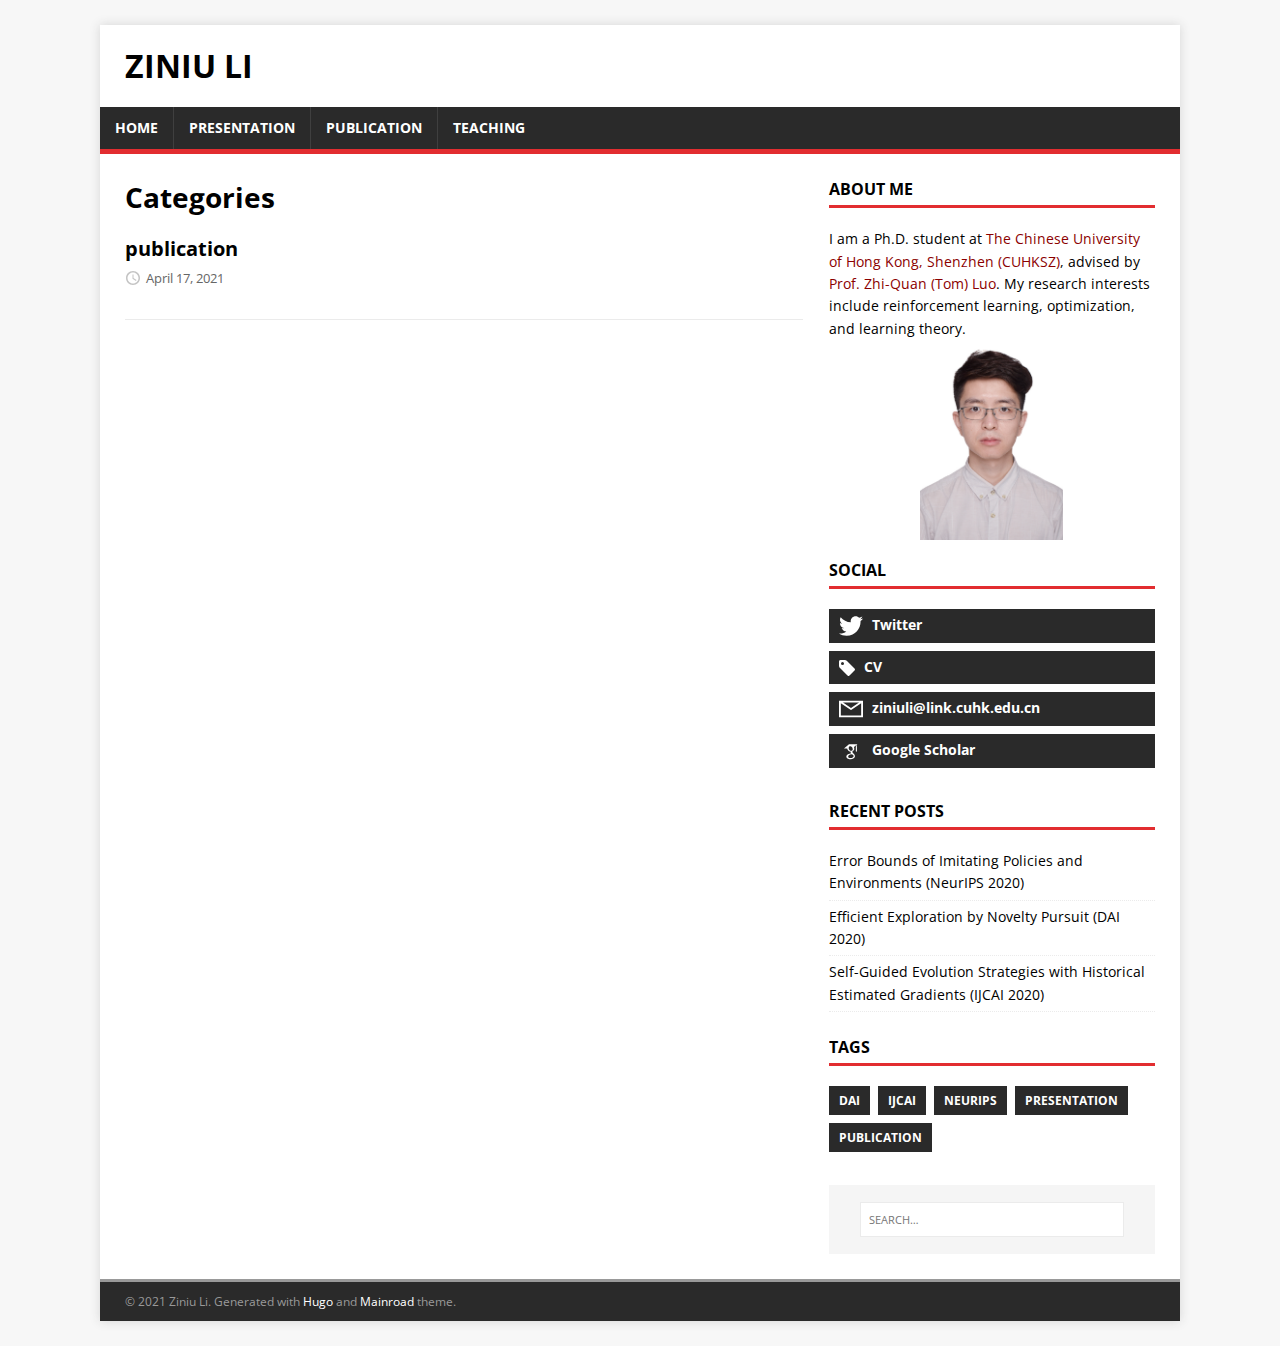
<file: categories/index.html>
<!DOCTYPE html>
<html class="no-js" lang="en">
<head>
	<meta charset="UTF-8">
	<meta name="viewport" content="width=device-width, initial-scale=1">
	<meta http-equiv="X-UA-Compatible" content="IE=edge">
	<title>Categories - Ziniu Li</title>
	<script>(function(d,e){d[e]=d[e].replace("no-js","js");})(document.documentElement,"className");</script>
	<meta name="description" content="">
		<meta property="og:title" content="Categories" />
<meta property="og:description" content="Ziniu Li&#39;s Homepage" />
<meta property="og:type" content="website" />
<meta property="og:url" content="/categories/" />
<meta property="og:updated_time" content="2021-04-17T00:00:00+00:00" />

		<meta name="twitter:card" content="summary"/>
<meta name="twitter:title" content="Categories"/>
<meta name="twitter:description" content="Ziniu Li&#39;s Homepage"/>

	<link rel="preconnect" href="https://fonts.gstatic.com" crossorigin>
	<link rel="dns-prefetch" href="//fonts.googleapis.com">
	<link rel="dns-prefetch" href="//fonts.gstatic.com">
	<link rel="stylesheet" href="https://fonts.googleapis.com/css?family=Open+Sans:400,400i,700">

	<link rel="stylesheet" href="/css/style.css">
	
	<link rel="alternate" type="application/rss+xml" href="/categories/index.xml" title="Ziniu Li">

	<link rel="shortcut icon" href="/favicon.ico">
		
</head>
<body class="body">
	<div class="container container--outer">
		<header class="header">
	<div class="container header__container">
		
	<div class="logo">
		<a class="logo__link" href="/" title="Ziniu Li" rel="home">
			<div class="logo__item logo__text">
					<div class="logo__title">Ziniu Li</div>
					
				</div>
		</a>
	</div>
		
<nav class="menu">
	<button class="menu__btn" aria-haspopup="true" aria-expanded="false" tabindex="0">
		<span class="menu__btn-title" tabindex="-1">Menu</span>
	</button>
	<ul class="menu__list">
		<li class="menu__item">
			<a class="menu__link" href="/">
				
				<span class="menu__text">Home</span>
				
			</a>
		</li>
		<li class="menu__item">
			<a class="menu__link" href="/presentation/">
				
				<span class="menu__text">Presentation</span>
				
			</a>
		</li>
		<li class="menu__item">
			<a class="menu__link" href="/publication/">
				
				<span class="menu__text">Publication</span>
				
			</a>
		</li>
		<li class="menu__item">
			<a class="menu__link" href="/teaching/">
				
				<span class="menu__text">Teaching</span>
				
			</a>
		</li>
	</ul>
</nav>

	</div>
</header>
		<div class="wrapper flex">
			<div class="primary">
			
<main class="main list" role="main">
	<header class="main__header">
		<h1 class="main__title">Categories</h1>
	</header><article class="list__item post">
	<header class="list__header">
		<h2 class="list__title post__title">
			<a href="/categories/publication/" rel="bookmark">
			publication
			</a>
		</h2>
		<div class="list__meta meta">
<div class="meta__item-datetime meta__item">
	<svg class="meta__icon icon icon-time" width="16" height="14" viewBox="0 0 30 28"><path d="M15 0C7 0 1 6 1 14s6 14 14 14 14-6 14-14S23 0 15 0zm0 25C9 25 4 20 4 14S9 3 15 3s11 5 11 11-5 11-11 11zm1-18h-2v8.4l6.8 4.4L22 18l-6-3.8V7z"/></svg><time class="meta__text" datetime="2021-04-17T00:00:00Z">April 17, 2021</time></div></div>
	</header>
	<div class="content list__excerpt post__content clearfix">
		
	</div>
</article>
</main>


			</div>
			
<aside class="sidebar"><div class="about">
	<h4 class="widget__title">About Me</h4>
	I am a Ph.D. student at <a href="https://www.cuhk.edu.cn/en" target="_blank">
	<font color="#8b0000">The Chinese University of Hong Kong, Shenzhen (CUHKSZ)</font></a>, advised by
	<a href="https://scholar.google.com/citations?user=dW3gcXoAAAAJ&hl=zh-CN" target="_blank">
		<font color="#8b0000">Prof. Zhi-Quan (Tom) Luo</font></a>.
	My research interests include reinforcement learning, optimization, and learning theory.

	<p style="text-align:center;">
	<img src="/images/lizn.jpg" style="height:200px;">
	</p>
	<div class="widget__content">
	</div>
</div>
<div class="widget-social widget">
	<h4 class="widget-social__title widget__title">Social</h4>
	<div class="widget-social__content widget__content">
		<div class="widget-social__item widget__item">
			<a class="widget-social__link widget__link btn" title="Twitter" rel="noopener noreferrer" href="https://twitter.com/ZiniuLi" target="_blank">
				<svg class="widget-social__link-icon icon icon-twitter" width="24" height="24" viewBox="0 0 384 312"><path d="m384 36.9c-14.1 6.3-29.3 10.5-45.2 12.4 16.3-9.7 28.8-25.2 34.6-43.6-15.2 9-32.1 15.6-50 19.1-14.4-15.2-34.9-24.8-57.5-24.8-43.5 0-78.8 35.3-78.8 78.8 0 6.2.7 12.2 2 17.9-65.5-3.3-123.5-34.6-162.4-82.3-6.7 11.6-10.6 25.2-10.6 39.6 0 27.3 13.9 51.4 35 65.6-12.9-.4-25.1-4-35.7-9.9v1c0 38.2 27.2 70 63.2 77.2-6.6 1.8-13.6 2.8-20.8 2.8-5.1 0-10-.5-14.8-1.4 10 31.3 39.1 54.1 73.6 54.7-27 21.1-60.9 33.7-97.8 33.7-6.4 0-12.6-.4-18.8-1.1 34.9 22.4 76.3 35.4 120.8 35.4 144.9 0 224.1-120 224.1-224.1 0-3.4-.1-6.8-.2-10.2 15.4-11.1 28.7-25 39.3-40.8z"/></svg>
				<span>Twitter</span>
			</a>
		</div>
		<div class="widget-social__item widget__item">
			<a class="widget-social__link widget__link btn" title="CV" rel="noopener noreferrer" href="/docs/CV_Ziniu_Li.pdf" target="_blank">
				<svg class="widget-social__link-icon icon icon-tag" width="16" height="16" viewBox="0 0 32 32"><path d="M32 19c0 1-1 2-1 2L21 31s-1 1-2 1-2-1-2-1L2 16c-1-1-1.4-2-1.4-2S0 12.5 0 11V3C0 1.5.8.8.8.8S1.5 0 3 0h8c1.5 0 3 .6 3 .6S15 1 16 2l15 15s1 1 1 2zM7 10a3 3 0 1 0 0-6 3 3 0 0 0 0 6z"/></svg>
				<span>CV</span>
			</a>
		</div>
		<div class="widget-social__item widget__item">
			<a class="widget-social__link widget__link btn" title="Email" href="mailto:ziniuli@link.cuhk.edu.cn">
				<svg class="widget-social__link-icon icon icon-mail" width="24" height="24" viewBox="0 0 416 288"><path d="m0 16v256 16h16 384 16v-16-256-16h-16-384-16zm347 16-139 92.5-139-92.5zm-148 125.5 9 5.5 9-5.5 167-111.5v210h-352v-210z"/></svg>
				<span>ziniuli@link.cuhk.edu.cn</span>
			</a>
		</div>

		
		<div class="widget-social__item widget__item">
			<a class="widget-social__link widget__link btn" title="Google Scholar" rel="noopener noreferrer" href="https://scholar.google.com/citations?user=80UnKQQAAAAJ&amp;hl=zh-CN" target="_blank">
					<svg class="widget-social__link-icon  icon" width="24" height="24" viewBox="0 0 512 512"><path fill="#fff" d="M213 111l-107 94h69c5 45 41 64 78 67-7 18-4 27 7 39-43 1-103 26-103 67 4 45 63 54 92 54 38 1 81-19 90-54 4-35-10-54-31-71-23-18-28-28-21-40 15-17 35-27 39-51 2-17-2-28-6-43l45-38-1 16c-3 2-5 6-5 9v103c2 13 22 11 23 0V160c0-3-2-7-5-8v-25l16-16zm58 141c-61 10-87-87-38-99 56-11 83 86 38 99zm-5 73c60 13 61 63 10 78-44 9-82-4-81-30 0-25 35-48 71-48z"/></svg>
				<span>Google Scholar</span>
			</a>
		</div>
		
	</div>
</div>
<div class="widget-recent widget">
	<h4 class="widget__title">Recent Posts</h4>
	<div class="widget__content">
		<ul class="widget__list">
			<li class="widget__item"><a class="widget__link" href="/post/neurips2020_error_bound/">Error Bounds of Imitating Policies and Environments (NeurIPS 2020)</a></li>
			<li class="widget__item"><a class="widget__link" href="/post/dai2020_novely_pursuit/">Efficient Exploration by Novelty Pursuit (DAI 2020)</a></li>
			<li class="widget__item"><a class="widget__link" href="/post/ijcai2020_sges/">Self-Guided Evolution Strategies with Historical Estimated Gradients (IJCAI 2020)</a></li>
		</ul>
	</div>
</div>
<div class="widget-taglist widget">
	<h4 class="widget__title">Tags</h4>
	<div class="widget__content">
		<a class="widget-taglist__link widget__link btn" href="/tags/dai/" title="DAI">DAI</a>
		<a class="widget-taglist__link widget__link btn" href="/tags/ijcai/" title="IJCAI">IJCAI</a>
		<a class="widget-taglist__link widget__link btn" href="/tags/neurips/" title="NeurIPS">NeurIPS</a>
		<a class="widget-taglist__link widget__link btn" href="/tags/presentation/" title="presentation">presentation</a>
		<a class="widget-taglist__link widget__link btn" href="/tags/publication/" title="publication">publication</a>
	</div>
</div><div class="widget-search widget">
	<form class="widget-search__form" role="search" method="get" action="https://google.com/search">
		<label>
			<input class="widget-search__field" type="search" placeholder="SEARCH…" value="" name="q" aria-label="SEARCH…">
		</label>
		<input class="widget-search__submit" type="submit" value="Search">
		<input type="hidden" name="sitesearch" value="/" />
	</form>
</div>
</aside>
		</div>
		<footer class="footer">
	<div class="container footer__container flex">
		
		<div class="footer__copyright">
			&copy; 2021 Ziniu Li.
			<span class="footer__copyright-credits">Generated with <a href="https://gohugo.io/" rel="nofollow noopener" target="_blank">Hugo</a> and <a href="https://github.com/Vimux/Mainroad/" rel="nofollow noopener" target="_blank">Mainroad</a> theme.</span>
		</div>
	</div>
</footer>
	</div>
<script async defer src="/js/menu.js"></script>
</body>
</html>
</file>
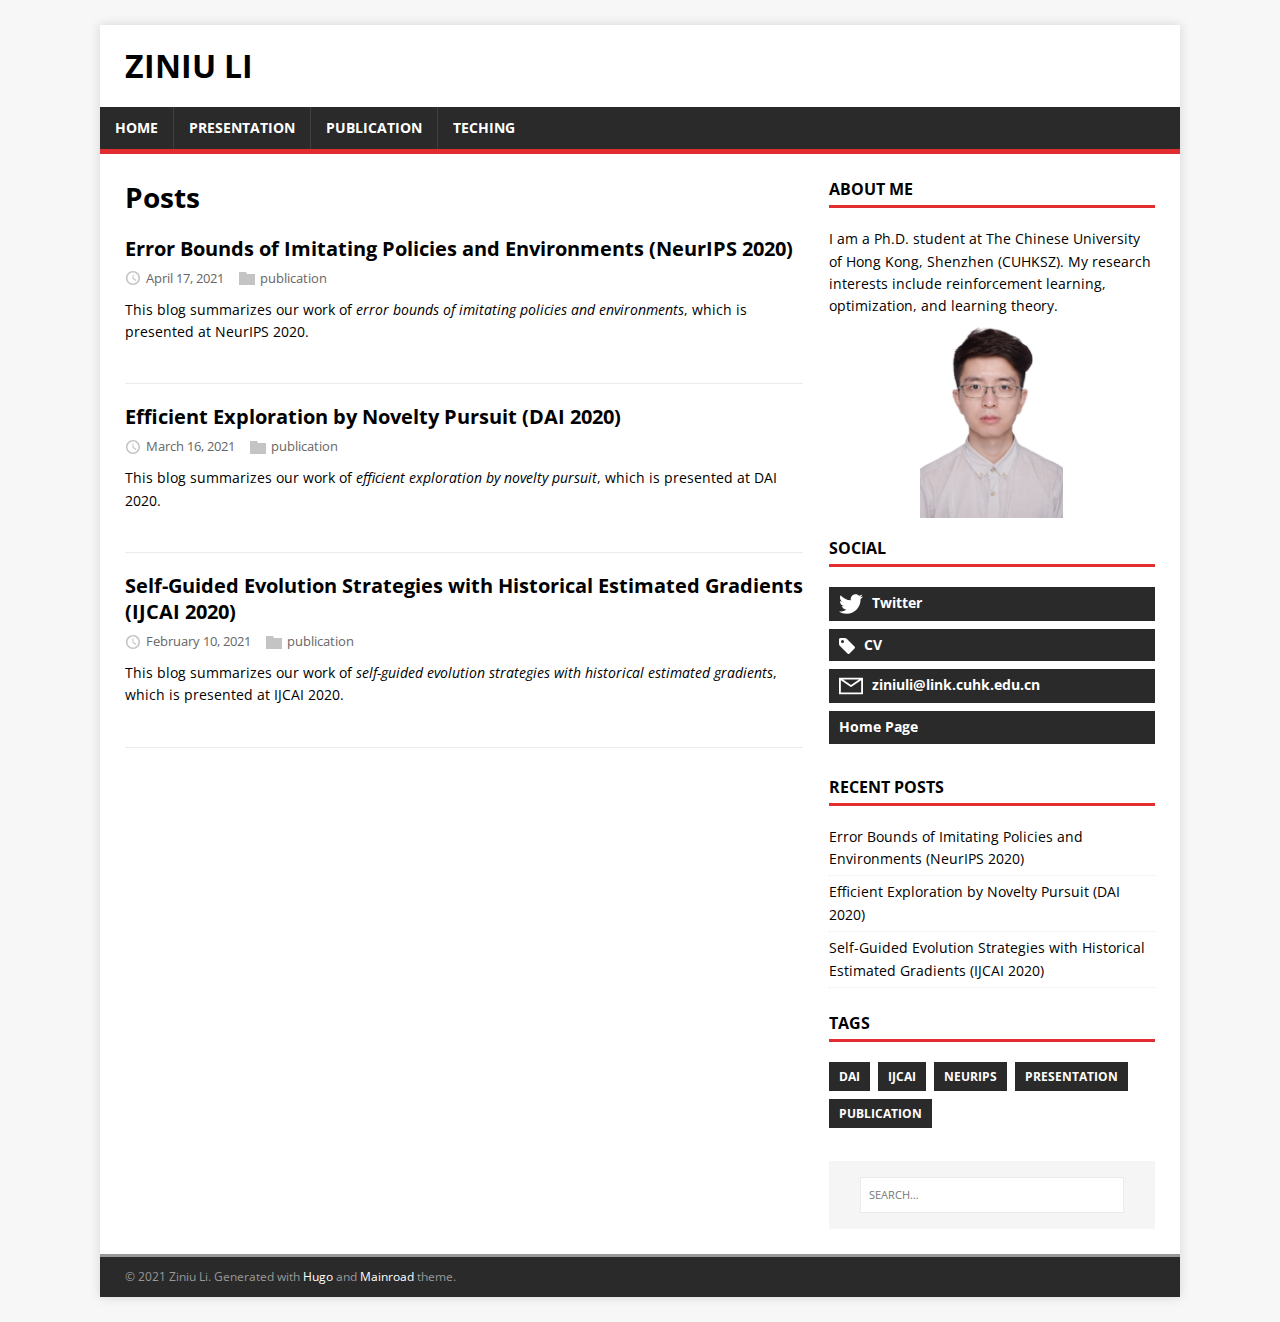
<file: post/index.html>
<!DOCTYPE html>
<html class="no-js" lang="en">
<head>
	<meta charset="UTF-8">
	<meta name="viewport" content="width=device-width, initial-scale=1">
	<meta http-equiv="X-UA-Compatible" content="IE=edge">
	<title>Posts - Ziniu Li</title>
	<script>(function(d,e){d[e]=d[e].replace("no-js","js");})(document.documentElement,"className");</script>
	<meta name="description" content="">
		<meta property="og:title" content="Posts" />
<meta property="og:description" content="John Doe&#39;s Personal blog about everything" />
<meta property="og:type" content="website" />
<meta property="og:url" content="/post/" />
<meta property="og:updated_time" content="2021-04-17T00:00:00+00:00" />

		<meta name="twitter:card" content="summary"/>
<meta name="twitter:title" content="Posts"/>
<meta name="twitter:description" content="John Doe&#39;s Personal blog about everything"/>

	<link rel="preconnect" href="https://fonts.gstatic.com" crossorigin>
	<link rel="dns-prefetch" href="//fonts.googleapis.com">
	<link rel="dns-prefetch" href="//fonts.gstatic.com">
	<link rel="stylesheet" href="https://fonts.googleapis.com/css?family=Open+Sans:400,400i,700">

	<link rel="stylesheet" href="/css/style.css">
	
	<link rel="alternate" type="application/rss+xml" href="/post/index.xml" title="Ziniu Li">

	<link rel="shortcut icon" href="/favicon.ico">
		
</head>
<body class="body">
	<div class="container container--outer">
		<header class="header">
	<div class="container header__container">
		
	<div class="logo">
		<a class="logo__link" href="/" title="Ziniu Li" rel="home">
			<div class="logo__item logo__text">
					<div class="logo__title">Ziniu Li</div>
					
				</div>
		</a>
	</div>
		
<nav class="menu">
	<button class="menu__btn" aria-haspopup="true" aria-expanded="false" tabindex="0">
		<span class="menu__btn-title" tabindex="-1">Menu</span>
	</button>
	<ul class="menu__list">
		<li class="menu__item">
			<a class="menu__link" href="/">
				
				<span class="menu__text">Home</span>
				
			</a>
		</li>
		<li class="menu__item">
			<a class="menu__link" href="/presentation/">
				
				<span class="menu__text">Presentation</span>
				
			</a>
		</li>
		<li class="menu__item">
			<a class="menu__link" href="/publication/">
				
				<span class="menu__text">Publication</span>
				
			</a>
		</li>
		<li class="menu__item">
			<a class="menu__link" href="/teaching/">
				
				<span class="menu__text">Teching</span>
				
			</a>
		</li>
	</ul>
</nav>

	</div>
</header>
		<div class="wrapper flex">
			<div class="primary">
			
<main class="main list" role="main">
	<header class="main__header">
		<h1 class="main__title">Posts</h1>
	</header><article class="list__item post">
	<header class="list__header">
		<h2 class="list__title post__title">
			<a href="/post/neurips2020_error_bound/" rel="bookmark">
			Error Bounds of Imitating Policies and Environments (NeurIPS 2020)
			</a>
		</h2>
		<div class="list__meta meta">
<div class="meta__item-datetime meta__item">
	<svg class="meta__icon icon icon-time" width="16" height="14" viewBox="0 0 30 28"><path d="M15 0C7 0 1 6 1 14s6 14 14 14 14-6 14-14S23 0 15 0zm0 25C9 25 4 20 4 14S9 3 15 3s11 5 11 11-5 11-11 11zm1-18h-2v8.4l6.8 4.4L22 18l-6-3.8V7z"/></svg><time class="meta__text" datetime="2021-04-17T00:00:00Z">April 17, 2021</time></div><div class="meta__item-categories meta__item"><svg class="meta__icon icon icon-category" width="16" height="16" viewBox="0 0 16 16"><path d="m7 2l1 2h8v11h-16v-13z"/></svg><span class="meta__text"><a class="meta__link" href="/categories/publication/" rel="category">publication</a>
	</span>
</div></div>
	</header>
	<div class="content list__excerpt post__content clearfix">
		<p>This blog summarizes our work of <em>error bounds of imitating policies and environments</em>, which is presented at NeurIPS 2020.</p>
	</div>
</article><article class="list__item post">
	<header class="list__header">
		<h2 class="list__title post__title">
			<a href="/post/dai2020_novely_pursuit/" rel="bookmark">
			Efficient Exploration by Novelty Pursuit (DAI 2020)
			</a>
		</h2>
		<div class="list__meta meta">
<div class="meta__item-datetime meta__item">
	<svg class="meta__icon icon icon-time" width="16" height="14" viewBox="0 0 30 28"><path d="M15 0C7 0 1 6 1 14s6 14 14 14 14-6 14-14S23 0 15 0zm0 25C9 25 4 20 4 14S9 3 15 3s11 5 11 11-5 11-11 11zm1-18h-2v8.4l6.8 4.4L22 18l-6-3.8V7z"/></svg><time class="meta__text" datetime="2021-03-16T00:00:00Z">March 16, 2021</time></div><div class="meta__item-categories meta__item"><svg class="meta__icon icon icon-category" width="16" height="16" viewBox="0 0 16 16"><path d="m7 2l1 2h8v11h-16v-13z"/></svg><span class="meta__text"><a class="meta__link" href="/categories/publication/" rel="category">publication</a>
	</span>
</div></div>
	</header>
	<div class="content list__excerpt post__content clearfix">
		<p>This blog summarizes our work of <em>efficient exploration by novelty pursuit</em>, which is presented at DAI 2020.</p>
	</div>
</article><article class="list__item post">
	<header class="list__header">
		<h2 class="list__title post__title">
			<a href="/post/ijcai2020_sges/" rel="bookmark">
			Self-Guided Evolution Strategies with Historical Estimated Gradients (IJCAI 2020)
			</a>
		</h2>
		<div class="list__meta meta">
<div class="meta__item-datetime meta__item">
	<svg class="meta__icon icon icon-time" width="16" height="14" viewBox="0 0 30 28"><path d="M15 0C7 0 1 6 1 14s6 14 14 14 14-6 14-14S23 0 15 0zm0 25C9 25 4 20 4 14S9 3 15 3s11 5 11 11-5 11-11 11zm1-18h-2v8.4l6.8 4.4L22 18l-6-3.8V7z"/></svg><time class="meta__text" datetime="2021-02-10T00:00:00Z">February 10, 2021</time></div><div class="meta__item-categories meta__item"><svg class="meta__icon icon icon-category" width="16" height="16" viewBox="0 0 16 16"><path d="m7 2l1 2h8v11h-16v-13z"/></svg><span class="meta__text"><a class="meta__link" href="/categories/publication/" rel="category">publication</a>
	</span>
</div></div>
	</header>
	<div class="content list__excerpt post__content clearfix">
		<p>This blog summarizes our work of <em>self-guided evolution strategies with historical estimated gradients</em>, which is presented at IJCAI 2020.</p>
	</div>
</article>
</main>


			</div>
			
<aside class="sidebar"><div class="about">
	<h4 class="widget__title">About Me</h4>
	I am a Ph.D. student at The Chinese University of Hong Kong, Shenzhen (CUHKSZ).
	My research interests include reinforcement learning, optimization, and learning theory.

	<p style="text-align:center;">
	<img src="/images/lizn.jpg" style="height:200px;">
	</p>
	<div class="widget__content">
	</div>
</div>
<div class="widget-social widget">
	<h4 class="widget-social__title widget__title">Social</h4>
	<div class="widget-social__content widget__content">
		<div class="widget-social__item widget__item">
			<a class="widget-social__link widget__link btn" title="Twitter" rel="noopener noreferrer" href="https://twitter.com/ZiniuLi" target="_blank">
				<svg class="widget-social__link-icon icon icon-twitter" width="24" height="24" viewBox="0 0 384 312"><path d="m384 36.9c-14.1 6.3-29.3 10.5-45.2 12.4 16.3-9.7 28.8-25.2 34.6-43.6-15.2 9-32.1 15.6-50 19.1-14.4-15.2-34.9-24.8-57.5-24.8-43.5 0-78.8 35.3-78.8 78.8 0 6.2.7 12.2 2 17.9-65.5-3.3-123.5-34.6-162.4-82.3-6.7 11.6-10.6 25.2-10.6 39.6 0 27.3 13.9 51.4 35 65.6-12.9-.4-25.1-4-35.7-9.9v1c0 38.2 27.2 70 63.2 77.2-6.6 1.8-13.6 2.8-20.8 2.8-5.1 0-10-.5-14.8-1.4 10 31.3 39.1 54.1 73.6 54.7-27 21.1-60.9 33.7-97.8 33.7-6.4 0-12.6-.4-18.8-1.1 34.9 22.4 76.3 35.4 120.8 35.4 144.9 0 224.1-120 224.1-224.1 0-3.4-.1-6.8-.2-10.2 15.4-11.1 28.7-25 39.3-40.8z"/></svg>
				<span>Twitter</span>
			</a>
		</div>
		<div class="widget-social__item widget__item">
			<a class="widget-social__link widget__link btn" title="CV" rel="noopener noreferrer" href="/docs/CV_Ziniu_Li.pdf" target="_blank">
				<svg class="widget-social__link-icon icon icon-tag" width="16" height="16" viewBox="0 0 32 32"><path d="M32 19c0 1-1 2-1 2L21 31s-1 1-2 1-2-1-2-1L2 16c-1-1-1.4-2-1.4-2S0 12.5 0 11V3C0 1.5.8.8.8.8S1.5 0 3 0h8c1.5 0 3 .6 3 .6S15 1 16 2l15 15s1 1 1 2zM7 10a3 3 0 1 0 0-6 3 3 0 0 0 0 6z"/></svg>
				<span>CV</span>
			</a>
		</div>
		<div class="widget-social__item widget__item">
			<a class="widget-social__link widget__link btn" title="Email" href="mailto:ziniuli@link.cuhk.edu.cn">
				<svg class="widget-social__link-icon icon icon-mail" width="24" height="24" viewBox="0 0 416 288"><path d="m0 16v256 16h16 384 16v-16-256-16h-16-384-16zm347 16-139 92.5-139-92.5zm-148 125.5 9 5.5 9-5.5 167-111.5v210h-352v-210z"/></svg>
				<span>ziniuli@link.cuhk.edu.cn</span>
			</a>
		</div>

		
		<div class="widget-social__item widget__item">
			<a class="widget-social__link widget__link btn" title="Home Page" rel="noopener noreferrer" href="http://example.com" target="_blank">
				<span>Home Page</span>
			</a>
		</div>
		
	</div>
</div>
<div class="widget-recent widget">
	<h4 class="widget__title">Recent Posts</h4>
	<div class="widget__content">
		<ul class="widget__list">
			<li class="widget__item"><a class="widget__link" href="/post/neurips2020_error_bound/">Error Bounds of Imitating Policies and Environments (NeurIPS 2020)</a></li>
			<li class="widget__item"><a class="widget__link" href="/post/dai2020_novely_pursuit/">Efficient Exploration by Novelty Pursuit (DAI 2020)</a></li>
			<li class="widget__item"><a class="widget__link" href="/post/ijcai2020_sges/">Self-Guided Evolution Strategies with Historical Estimated Gradients (IJCAI 2020)</a></li>
		</ul>
	</div>
</div>
<div class="widget-taglist widget">
	<h4 class="widget__title">Tags</h4>
	<div class="widget__content">
		<a class="widget-taglist__link widget__link btn" href="/tags/dai/" title="DAI">DAI</a>
		<a class="widget-taglist__link widget__link btn" href="/tags/ijcai/" title="IJCAI">IJCAI</a>
		<a class="widget-taglist__link widget__link btn" href="/tags/neurips/" title="NeurIPS">NeurIPS</a>
		<a class="widget-taglist__link widget__link btn" href="/tags/presentation/" title="presentation">presentation</a>
		<a class="widget-taglist__link widget__link btn" href="/tags/publication/" title="publication">publication</a>
	</div>
</div><div class="widget-search widget">
	<form class="widget-search__form" role="search" method="get" action="https://google.com/search">
		<label>
			<input class="widget-search__field" type="search" placeholder="SEARCH…" value="" name="q" aria-label="SEARCH…">
		</label>
		<input class="widget-search__submit" type="submit" value="Search">
		<input type="hidden" name="sitesearch" value="/" />
	</form>
</div>
</aside>
		</div>
		<footer class="footer">
	<div class="container footer__container flex">
		
		<div class="footer__copyright">
			&copy; 2021 Ziniu Li.
			<span class="footer__copyright-credits">Generated with <a href="https://gohugo.io/" rel="nofollow noopener" target="_blank">Hugo</a> and <a href="https://github.com/Vimux/Mainroad/" rel="nofollow noopener" target="_blank">Mainroad</a> theme.</span>
		</div>
	</div>
</footer>
	</div>
<script async defer src="/js/menu.js"></script>
</body>
</html>
</file>
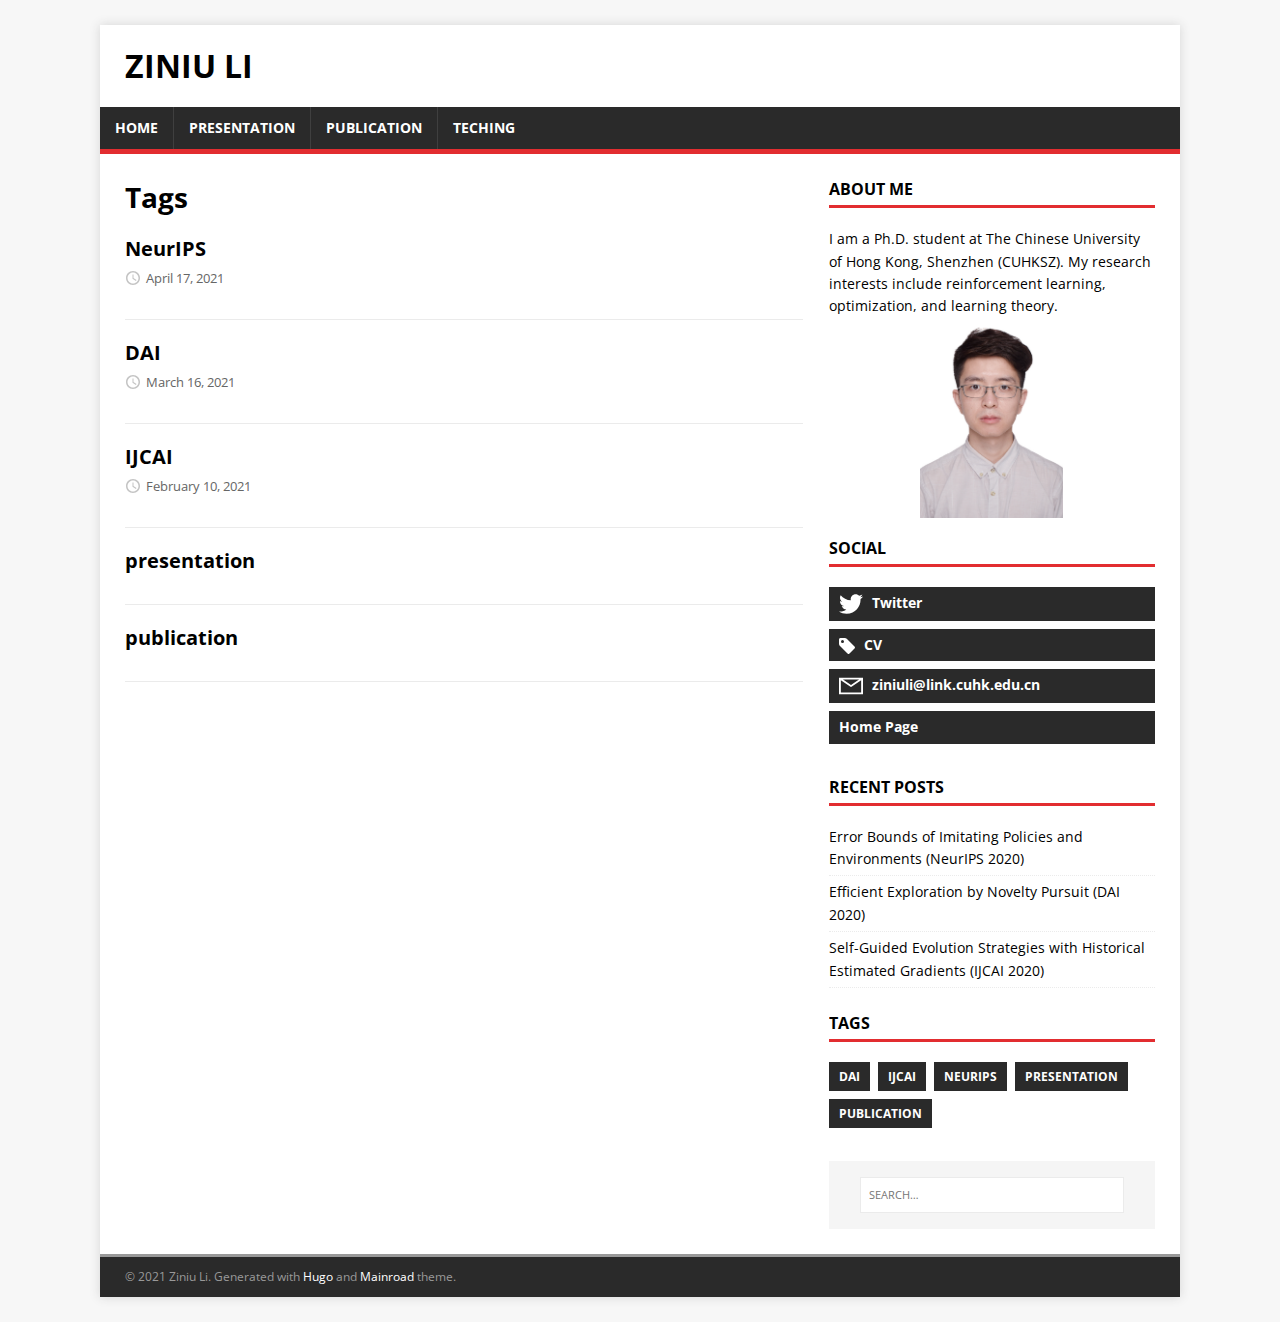
<file: tags/index.html>
<!DOCTYPE html>
<html class="no-js" lang="en">
<head>
	<meta charset="UTF-8">
	<meta name="viewport" content="width=device-width, initial-scale=1">
	<meta http-equiv="X-UA-Compatible" content="IE=edge">
	<title>Tags - Ziniu Li</title>
	<script>(function(d,e){d[e]=d[e].replace("no-js","js");})(document.documentElement,"className");</script>
	<meta name="description" content="">
		<meta property="og:title" content="Tags" />
<meta property="og:description" content="John Doe&#39;s Personal blog about everything" />
<meta property="og:type" content="website" />
<meta property="og:url" content="/tags/" />
<meta property="og:updated_time" content="2021-04-17T00:00:00+00:00" />

		<meta name="twitter:card" content="summary"/>
<meta name="twitter:title" content="Tags"/>
<meta name="twitter:description" content="John Doe&#39;s Personal blog about everything"/>

	<link rel="preconnect" href="https://fonts.gstatic.com" crossorigin>
	<link rel="dns-prefetch" href="//fonts.googleapis.com">
	<link rel="dns-prefetch" href="//fonts.gstatic.com">
	<link rel="stylesheet" href="https://fonts.googleapis.com/css?family=Open+Sans:400,400i,700">

	<link rel="stylesheet" href="/css/style.css">
	
	<link rel="alternate" type="application/rss+xml" href="/tags/index.xml" title="Ziniu Li">

	<link rel="shortcut icon" href="/favicon.ico">
		
</head>
<body class="body">
	<div class="container container--outer">
		<header class="header">
	<div class="container header__container">
		
	<div class="logo">
		<a class="logo__link" href="/" title="Ziniu Li" rel="home">
			<div class="logo__item logo__text">
					<div class="logo__title">Ziniu Li</div>
					
				</div>
		</a>
	</div>
		
<nav class="menu">
	<button class="menu__btn" aria-haspopup="true" aria-expanded="false" tabindex="0">
		<span class="menu__btn-title" tabindex="-1">Menu</span>
	</button>
	<ul class="menu__list">
		<li class="menu__item">
			<a class="menu__link" href="/">
				
				<span class="menu__text">Home</span>
				
			</a>
		</li>
		<li class="menu__item">
			<a class="menu__link" href="/presentation/">
				
				<span class="menu__text">Presentation</span>
				
			</a>
		</li>
		<li class="menu__item">
			<a class="menu__link" href="/publication/">
				
				<span class="menu__text">Publication</span>
				
			</a>
		</li>
		<li class="menu__item">
			<a class="menu__link" href="/teaching/">
				
				<span class="menu__text">Teching</span>
				
			</a>
		</li>
	</ul>
</nav>

	</div>
</header>
		<div class="wrapper flex">
			<div class="primary">
			
<main class="main list" role="main">
	<header class="main__header">
		<h1 class="main__title">Tags</h1>
	</header><article class="list__item post">
	<header class="list__header">
		<h2 class="list__title post__title">
			<a href="/tags/neurips/" rel="bookmark">
			NeurIPS
			</a>
		</h2>
		<div class="list__meta meta">
<div class="meta__item-datetime meta__item">
	<svg class="meta__icon icon icon-time" width="16" height="14" viewBox="0 0 30 28"><path d="M15 0C7 0 1 6 1 14s6 14 14 14 14-6 14-14S23 0 15 0zm0 25C9 25 4 20 4 14S9 3 15 3s11 5 11 11-5 11-11 11zm1-18h-2v8.4l6.8 4.4L22 18l-6-3.8V7z"/></svg><time class="meta__text" datetime="2021-04-17T00:00:00Z">April 17, 2021</time></div></div>
	</header>
	<div class="content list__excerpt post__content clearfix">
		
	</div>
</article><article class="list__item post">
	<header class="list__header">
		<h2 class="list__title post__title">
			<a href="/tags/dai/" rel="bookmark">
			DAI
			</a>
		</h2>
		<div class="list__meta meta">
<div class="meta__item-datetime meta__item">
	<svg class="meta__icon icon icon-time" width="16" height="14" viewBox="0 0 30 28"><path d="M15 0C7 0 1 6 1 14s6 14 14 14 14-6 14-14S23 0 15 0zm0 25C9 25 4 20 4 14S9 3 15 3s11 5 11 11-5 11-11 11zm1-18h-2v8.4l6.8 4.4L22 18l-6-3.8V7z"/></svg><time class="meta__text" datetime="2021-03-16T00:00:00Z">March 16, 2021</time></div></div>
	</header>
	<div class="content list__excerpt post__content clearfix">
		
	</div>
</article><article class="list__item post">
	<header class="list__header">
		<h2 class="list__title post__title">
			<a href="/tags/ijcai/" rel="bookmark">
			IJCAI
			</a>
		</h2>
		<div class="list__meta meta">
<div class="meta__item-datetime meta__item">
	<svg class="meta__icon icon icon-time" width="16" height="14" viewBox="0 0 30 28"><path d="M15 0C7 0 1 6 1 14s6 14 14 14 14-6 14-14S23 0 15 0zm0 25C9 25 4 20 4 14S9 3 15 3s11 5 11 11-5 11-11 11zm1-18h-2v8.4l6.8 4.4L22 18l-6-3.8V7z"/></svg><time class="meta__text" datetime="2021-02-10T00:00:00Z">February 10, 2021</time></div></div>
	</header>
	<div class="content list__excerpt post__content clearfix">
		
	</div>
</article><article class="list__item post">
	<header class="list__header">
		<h2 class="list__title post__title">
			<a href="/tags/presentation/" rel="bookmark">
			presentation
			</a>
		</h2>
		
	</header>
	<div class="content list__excerpt post__content clearfix">
		
	</div>
</article><article class="list__item post">
	<header class="list__header">
		<h2 class="list__title post__title">
			<a href="/tags/publication/" rel="bookmark">
			publication
			</a>
		</h2>
		
	</header>
	<div class="content list__excerpt post__content clearfix">
		
	</div>
</article>
</main>


			</div>
			
<aside class="sidebar"><div class="about">
	<h4 class="widget__title">About Me</h4>
	I am a Ph.D. student at The Chinese University of Hong Kong, Shenzhen (CUHKSZ).
	My research interests include reinforcement learning, optimization, and learning theory.

	<p style="text-align:center;">
	<img src="/images/lizn.jpg" style="height:200px;">
	</p>
	<div class="widget__content">
	</div>
</div>
<div class="widget-social widget">
	<h4 class="widget-social__title widget__title">Social</h4>
	<div class="widget-social__content widget__content">
		<div class="widget-social__item widget__item">
			<a class="widget-social__link widget__link btn" title="Twitter" rel="noopener noreferrer" href="https://twitter.com/ZiniuLi" target="_blank">
				<svg class="widget-social__link-icon icon icon-twitter" width="24" height="24" viewBox="0 0 384 312"><path d="m384 36.9c-14.1 6.3-29.3 10.5-45.2 12.4 16.3-9.7 28.8-25.2 34.6-43.6-15.2 9-32.1 15.6-50 19.1-14.4-15.2-34.9-24.8-57.5-24.8-43.5 0-78.8 35.3-78.8 78.8 0 6.2.7 12.2 2 17.9-65.5-3.3-123.5-34.6-162.4-82.3-6.7 11.6-10.6 25.2-10.6 39.6 0 27.3 13.9 51.4 35 65.6-12.9-.4-25.1-4-35.7-9.9v1c0 38.2 27.2 70 63.2 77.2-6.6 1.8-13.6 2.8-20.8 2.8-5.1 0-10-.5-14.8-1.4 10 31.3 39.1 54.1 73.6 54.7-27 21.1-60.9 33.7-97.8 33.7-6.4 0-12.6-.4-18.8-1.1 34.9 22.4 76.3 35.4 120.8 35.4 144.9 0 224.1-120 224.1-224.1 0-3.4-.1-6.8-.2-10.2 15.4-11.1 28.7-25 39.3-40.8z"/></svg>
				<span>Twitter</span>
			</a>
		</div>
		<div class="widget-social__item widget__item">
			<a class="widget-social__link widget__link btn" title="CV" rel="noopener noreferrer" href="/docs/CV_Ziniu_Li.pdf" target="_blank">
				<svg class="widget-social__link-icon icon icon-tag" width="16" height="16" viewBox="0 0 32 32"><path d="M32 19c0 1-1 2-1 2L21 31s-1 1-2 1-2-1-2-1L2 16c-1-1-1.4-2-1.4-2S0 12.5 0 11V3C0 1.5.8.8.8.8S1.5 0 3 0h8c1.5 0 3 .6 3 .6S15 1 16 2l15 15s1 1 1 2zM7 10a3 3 0 1 0 0-6 3 3 0 0 0 0 6z"/></svg>
				<span>CV</span>
			</a>
		</div>
		<div class="widget-social__item widget__item">
			<a class="widget-social__link widget__link btn" title="Email" href="mailto:ziniuli@link.cuhk.edu.cn">
				<svg class="widget-social__link-icon icon icon-mail" width="24" height="24" viewBox="0 0 416 288"><path d="m0 16v256 16h16 384 16v-16-256-16h-16-384-16zm347 16-139 92.5-139-92.5zm-148 125.5 9 5.5 9-5.5 167-111.5v210h-352v-210z"/></svg>
				<span>ziniuli@link.cuhk.edu.cn</span>
			</a>
		</div>

		
		<div class="widget-social__item widget__item">
			<a class="widget-social__link widget__link btn" title="Home Page" rel="noopener noreferrer" href="http://example.com" target="_blank">
				<span>Home Page</span>
			</a>
		</div>
		
	</div>
</div>
<div class="widget-recent widget">
	<h4 class="widget__title">Recent Posts</h4>
	<div class="widget__content">
		<ul class="widget__list">
			<li class="widget__item"><a class="widget__link" href="/post/neurips2020_error_bound/">Error Bounds of Imitating Policies and Environments (NeurIPS 2020)</a></li>
			<li class="widget__item"><a class="widget__link" href="/post/dai2020_novely_pursuit/">Efficient Exploration by Novelty Pursuit (DAI 2020)</a></li>
			<li class="widget__item"><a class="widget__link" href="/post/ijcai2020_sges/">Self-Guided Evolution Strategies with Historical Estimated Gradients (IJCAI 2020)</a></li>
		</ul>
	</div>
</div>
<div class="widget-taglist widget">
	<h4 class="widget__title">Tags</h4>
	<div class="widget__content">
		<a class="widget-taglist__link widget__link btn" href="/tags/dai/" title="DAI">DAI</a>
		<a class="widget-taglist__link widget__link btn" href="/tags/ijcai/" title="IJCAI">IJCAI</a>
		<a class="widget-taglist__link widget__link btn" href="/tags/neurips/" title="NeurIPS">NeurIPS</a>
		<a class="widget-taglist__link widget__link btn" href="/tags/presentation/" title="presentation">presentation</a>
		<a class="widget-taglist__link widget__link btn" href="/tags/publication/" title="publication">publication</a>
	</div>
</div><div class="widget-search widget">
	<form class="widget-search__form" role="search" method="get" action="https://google.com/search">
		<label>
			<input class="widget-search__field" type="search" placeholder="SEARCH…" value="" name="q" aria-label="SEARCH…">
		</label>
		<input class="widget-search__submit" type="submit" value="Search">
		<input type="hidden" name="sitesearch" value="/" />
	</form>
</div>
</aside>
		</div>
		<footer class="footer">
	<div class="container footer__container flex">
		
		<div class="footer__copyright">
			&copy; 2021 Ziniu Li.
			<span class="footer__copyright-credits">Generated with <a href="https://gohugo.io/" rel="nofollow noopener" target="_blank">Hugo</a> and <a href="https://github.com/Vimux/Mainroad/" rel="nofollow noopener" target="_blank">Mainroad</a> theme.</span>
		</div>
	</div>
</footer>
	</div>
<script async defer src="/js/menu.js"></script>
</body>
</html>
</file>
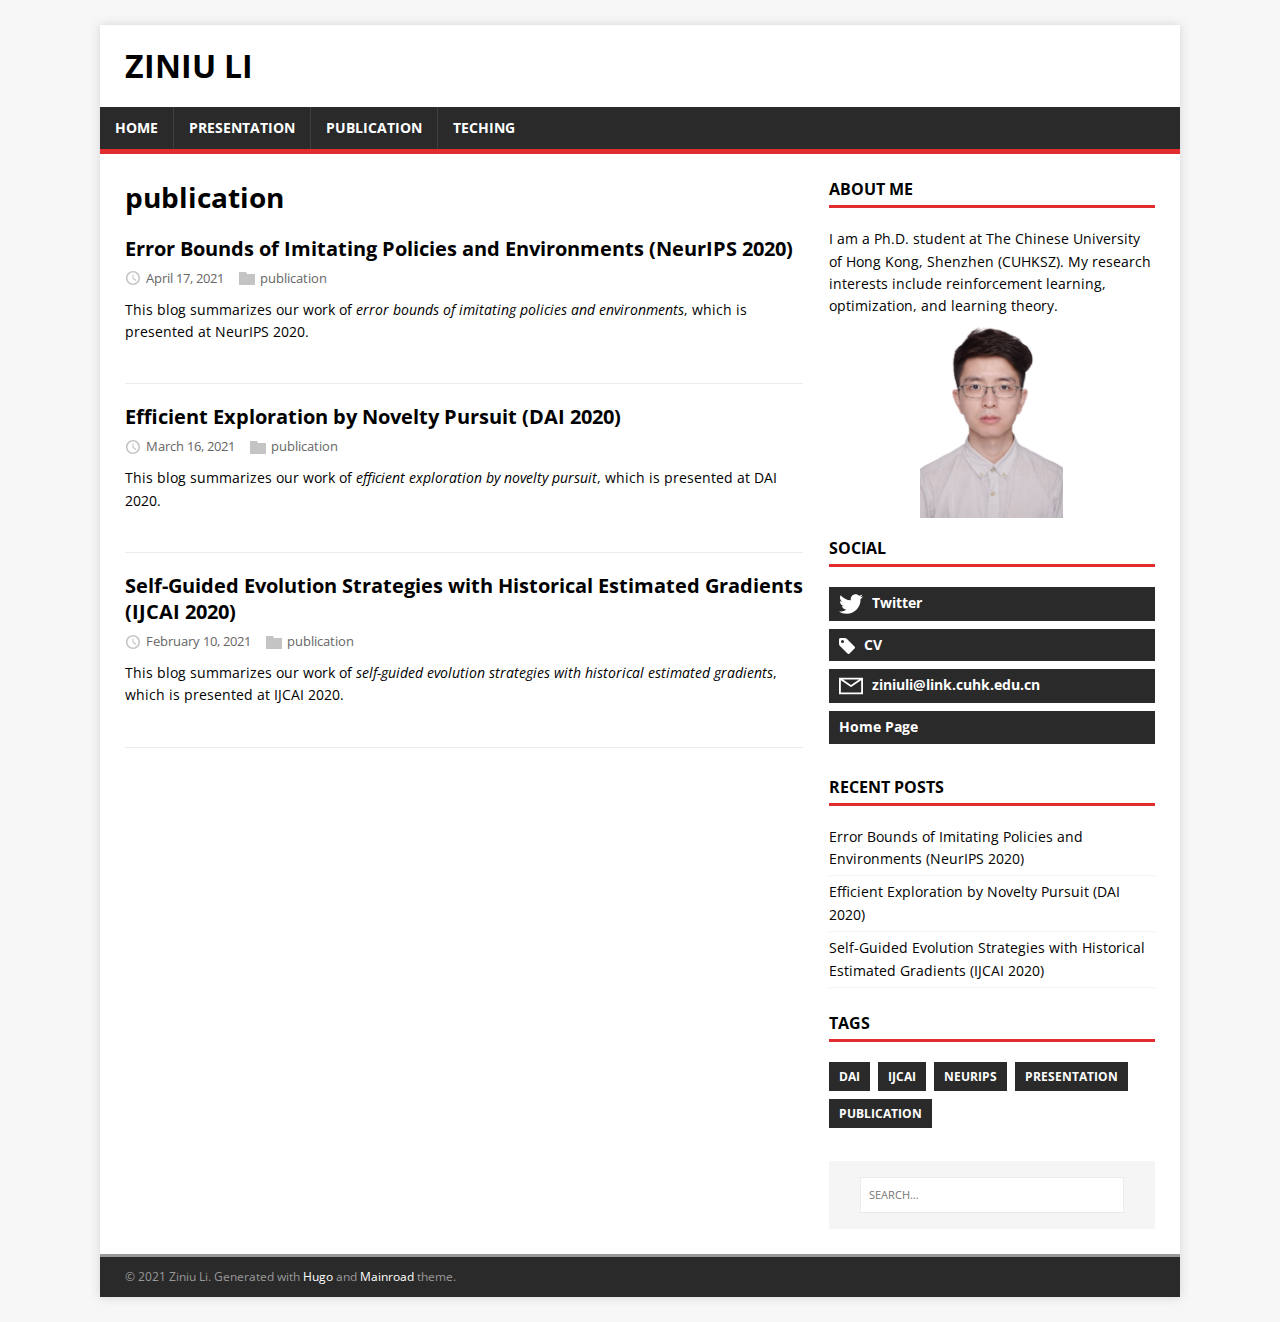
<file: categories/publication/index.html>
<!DOCTYPE html>
<html class="no-js" lang="en">
<head>
	<meta charset="UTF-8">
	<meta name="viewport" content="width=device-width, initial-scale=1">
	<meta http-equiv="X-UA-Compatible" content="IE=edge">
	<title>publication - Ziniu Li</title>
	<script>(function(d,e){d[e]=d[e].replace("no-js","js");})(document.documentElement,"className");</script>
	<meta name="description" content="">
		<meta property="og:title" content="publication" />
<meta property="og:description" content="John Doe&#39;s Personal blog about everything" />
<meta property="og:type" content="website" />
<meta property="og:url" content="/categories/publication/" />
<meta property="og:updated_time" content="2021-04-17T00:00:00+00:00" />

		<meta name="twitter:card" content="summary"/>
<meta name="twitter:title" content="publication"/>
<meta name="twitter:description" content="John Doe&#39;s Personal blog about everything"/>

	<link rel="preconnect" href="https://fonts.gstatic.com" crossorigin>
	<link rel="dns-prefetch" href="//fonts.googleapis.com">
	<link rel="dns-prefetch" href="//fonts.gstatic.com">
	<link rel="stylesheet" href="https://fonts.googleapis.com/css?family=Open+Sans:400,400i,700">

	<link rel="stylesheet" href="/css/style.css">
	
	<link rel="alternate" type="application/rss+xml" href="/categories/publication/index.xml" title="Ziniu Li">

	<link rel="shortcut icon" href="/favicon.ico">
		
</head>
<body class="body">
	<div class="container container--outer">
		<header class="header">
	<div class="container header__container">
		
	<div class="logo">
		<a class="logo__link" href="/" title="Ziniu Li" rel="home">
			<div class="logo__item logo__text">
					<div class="logo__title">Ziniu Li</div>
					
				</div>
		</a>
	</div>
		
<nav class="menu">
	<button class="menu__btn" aria-haspopup="true" aria-expanded="false" tabindex="0">
		<span class="menu__btn-title" tabindex="-1">Menu</span>
	</button>
	<ul class="menu__list">
		<li class="menu__item">
			<a class="menu__link" href="/">
				
				<span class="menu__text">Home</span>
				
			</a>
		</li>
		<li class="menu__item">
			<a class="menu__link" href="/presentation/">
				
				<span class="menu__text">Presentation</span>
				
			</a>
		</li>
		<li class="menu__item">
			<a class="menu__link" href="/publication/">
				
				<span class="menu__text">Publication</span>
				
			</a>
		</li>
		<li class="menu__item">
			<a class="menu__link" href="/teaching/">
				
				<span class="menu__text">Teching</span>
				
			</a>
		</li>
	</ul>
</nav>

	</div>
</header>
		<div class="wrapper flex">
			<div class="primary">
			
<main class="main list" role="main">
	<header class="main__header">
		<h1 class="main__title">publication</h1>
	</header><article class="list__item post">
	<header class="list__header">
		<h2 class="list__title post__title">
			<a href="/post/neurips2020_error_bound/" rel="bookmark">
			Error Bounds of Imitating Policies and Environments (NeurIPS 2020)
			</a>
		</h2>
		<div class="list__meta meta">
<div class="meta__item-datetime meta__item">
	<svg class="meta__icon icon icon-time" width="16" height="14" viewBox="0 0 30 28"><path d="M15 0C7 0 1 6 1 14s6 14 14 14 14-6 14-14S23 0 15 0zm0 25C9 25 4 20 4 14S9 3 15 3s11 5 11 11-5 11-11 11zm1-18h-2v8.4l6.8 4.4L22 18l-6-3.8V7z"/></svg><time class="meta__text" datetime="2021-04-17T00:00:00Z">April 17, 2021</time></div><div class="meta__item-categories meta__item"><svg class="meta__icon icon icon-category" width="16" height="16" viewBox="0 0 16 16"><path d="m7 2l1 2h8v11h-16v-13z"/></svg><span class="meta__text"><a class="meta__link" href="/categories/publication/" rel="category">publication</a>
	</span>
</div></div>
	</header>
	<div class="content list__excerpt post__content clearfix">
		<p>This blog summarizes our work of <em>error bounds of imitating policies and environments</em>, which is presented at NeurIPS 2020.</p>
	</div>
</article><article class="list__item post">
	<header class="list__header">
		<h2 class="list__title post__title">
			<a href="/post/dai2020_novely_pursuit/" rel="bookmark">
			Efficient Exploration by Novelty Pursuit (DAI 2020)
			</a>
		</h2>
		<div class="list__meta meta">
<div class="meta__item-datetime meta__item">
	<svg class="meta__icon icon icon-time" width="16" height="14" viewBox="0 0 30 28"><path d="M15 0C7 0 1 6 1 14s6 14 14 14 14-6 14-14S23 0 15 0zm0 25C9 25 4 20 4 14S9 3 15 3s11 5 11 11-5 11-11 11zm1-18h-2v8.4l6.8 4.4L22 18l-6-3.8V7z"/></svg><time class="meta__text" datetime="2021-03-16T00:00:00Z">March 16, 2021</time></div><div class="meta__item-categories meta__item"><svg class="meta__icon icon icon-category" width="16" height="16" viewBox="0 0 16 16"><path d="m7 2l1 2h8v11h-16v-13z"/></svg><span class="meta__text"><a class="meta__link" href="/categories/publication/" rel="category">publication</a>
	</span>
</div></div>
	</header>
	<div class="content list__excerpt post__content clearfix">
		<p>This blog summarizes our work of <em>efficient exploration by novelty pursuit</em>, which is presented at DAI 2020.</p>
	</div>
</article><article class="list__item post">
	<header class="list__header">
		<h2 class="list__title post__title">
			<a href="/post/ijcai2020_sges/" rel="bookmark">
			Self-Guided Evolution Strategies with Historical Estimated Gradients (IJCAI 2020)
			</a>
		</h2>
		<div class="list__meta meta">
<div class="meta__item-datetime meta__item">
	<svg class="meta__icon icon icon-time" width="16" height="14" viewBox="0 0 30 28"><path d="M15 0C7 0 1 6 1 14s6 14 14 14 14-6 14-14S23 0 15 0zm0 25C9 25 4 20 4 14S9 3 15 3s11 5 11 11-5 11-11 11zm1-18h-2v8.4l6.8 4.4L22 18l-6-3.8V7z"/></svg><time class="meta__text" datetime="2021-02-10T00:00:00Z">February 10, 2021</time></div><div class="meta__item-categories meta__item"><svg class="meta__icon icon icon-category" width="16" height="16" viewBox="0 0 16 16"><path d="m7 2l1 2h8v11h-16v-13z"/></svg><span class="meta__text"><a class="meta__link" href="/categories/publication/" rel="category">publication</a>
	</span>
</div></div>
	</header>
	<div class="content list__excerpt post__content clearfix">
		<p>This blog summarizes our work of <em>self-guided evolution strategies with historical estimated gradients</em>, which is presented at IJCAI 2020.</p>
	</div>
</article>
</main>


			</div>
			
<aside class="sidebar"><div class="about">
	<h4 class="widget__title">About Me</h4>
	I am a Ph.D. student at The Chinese University of Hong Kong, Shenzhen (CUHKSZ).
	My research interests include reinforcement learning, optimization, and learning theory.

	<p style="text-align:center;">
	<img src="/images/lizn.jpg" style="height:200px;">
	</p>
	<div class="widget__content">
	</div>
</div>
<div class="widget-social widget">
	<h4 class="widget-social__title widget__title">Social</h4>
	<div class="widget-social__content widget__content">
		<div class="widget-social__item widget__item">
			<a class="widget-social__link widget__link btn" title="Twitter" rel="noopener noreferrer" href="https://twitter.com/ZiniuLi" target="_blank">
				<svg class="widget-social__link-icon icon icon-twitter" width="24" height="24" viewBox="0 0 384 312"><path d="m384 36.9c-14.1 6.3-29.3 10.5-45.2 12.4 16.3-9.7 28.8-25.2 34.6-43.6-15.2 9-32.1 15.6-50 19.1-14.4-15.2-34.9-24.8-57.5-24.8-43.5 0-78.8 35.3-78.8 78.8 0 6.2.7 12.2 2 17.9-65.5-3.3-123.5-34.6-162.4-82.3-6.7 11.6-10.6 25.2-10.6 39.6 0 27.3 13.9 51.4 35 65.6-12.9-.4-25.1-4-35.7-9.9v1c0 38.2 27.2 70 63.2 77.2-6.6 1.8-13.6 2.8-20.8 2.8-5.1 0-10-.5-14.8-1.4 10 31.3 39.1 54.1 73.6 54.7-27 21.1-60.9 33.7-97.8 33.7-6.4 0-12.6-.4-18.8-1.1 34.9 22.4 76.3 35.4 120.8 35.4 144.9 0 224.1-120 224.1-224.1 0-3.4-.1-6.8-.2-10.2 15.4-11.1 28.7-25 39.3-40.8z"/></svg>
				<span>Twitter</span>
			</a>
		</div>
		<div class="widget-social__item widget__item">
			<a class="widget-social__link widget__link btn" title="CV" rel="noopener noreferrer" href="/docs/CV_Ziniu_Li.pdf" target="_blank">
				<svg class="widget-social__link-icon icon icon-tag" width="16" height="16" viewBox="0 0 32 32"><path d="M32 19c0 1-1 2-1 2L21 31s-1 1-2 1-2-1-2-1L2 16c-1-1-1.4-2-1.4-2S0 12.5 0 11V3C0 1.5.8.8.8.8S1.5 0 3 0h8c1.5 0 3 .6 3 .6S15 1 16 2l15 15s1 1 1 2zM7 10a3 3 0 1 0 0-6 3 3 0 0 0 0 6z"/></svg>
				<span>CV</span>
			</a>
		</div>
		<div class="widget-social__item widget__item">
			<a class="widget-social__link widget__link btn" title="Email" href="mailto:ziniuli@link.cuhk.edu.cn">
				<svg class="widget-social__link-icon icon icon-mail" width="24" height="24" viewBox="0 0 416 288"><path d="m0 16v256 16h16 384 16v-16-256-16h-16-384-16zm347 16-139 92.5-139-92.5zm-148 125.5 9 5.5 9-5.5 167-111.5v210h-352v-210z"/></svg>
				<span>ziniuli@link.cuhk.edu.cn</span>
			</a>
		</div>

		
		<div class="widget-social__item widget__item">
			<a class="widget-social__link widget__link btn" title="Home Page" rel="noopener noreferrer" href="http://example.com" target="_blank">
				<span>Home Page</span>
			</a>
		</div>
		
	</div>
</div>
<div class="widget-recent widget">
	<h4 class="widget__title">Recent Posts</h4>
	<div class="widget__content">
		<ul class="widget__list">
			<li class="widget__item"><a class="widget__link" href="/post/neurips2020_error_bound/">Error Bounds of Imitating Policies and Environments (NeurIPS 2020)</a></li>
			<li class="widget__item"><a class="widget__link" href="/post/dai2020_novely_pursuit/">Efficient Exploration by Novelty Pursuit (DAI 2020)</a></li>
			<li class="widget__item"><a class="widget__link" href="/post/ijcai2020_sges/">Self-Guided Evolution Strategies with Historical Estimated Gradients (IJCAI 2020)</a></li>
		</ul>
	</div>
</div>
<div class="widget-taglist widget">
	<h4 class="widget__title">Tags</h4>
	<div class="widget__content">
		<a class="widget-taglist__link widget__link btn" href="/tags/dai/" title="DAI">DAI</a>
		<a class="widget-taglist__link widget__link btn" href="/tags/ijcai/" title="IJCAI">IJCAI</a>
		<a class="widget-taglist__link widget__link btn" href="/tags/neurips/" title="NeurIPS">NeurIPS</a>
		<a class="widget-taglist__link widget__link btn" href="/tags/presentation/" title="presentation">presentation</a>
		<a class="widget-taglist__link widget__link btn" href="/tags/publication/" title="publication">publication</a>
	</div>
</div><div class="widget-search widget">
	<form class="widget-search__form" role="search" method="get" action="https://google.com/search">
		<label>
			<input class="widget-search__field" type="search" placeholder="SEARCH…" value="" name="q" aria-label="SEARCH…">
		</label>
		<input class="widget-search__submit" type="submit" value="Search">
		<input type="hidden" name="sitesearch" value="/" />
	</form>
</div>
</aside>
		</div>
		<footer class="footer">
	<div class="container footer__container flex">
		
		<div class="footer__copyright">
			&copy; 2021 Ziniu Li.
			<span class="footer__copyright-credits">Generated with <a href="https://gohugo.io/" rel="nofollow noopener" target="_blank">Hugo</a> and <a href="https://github.com/Vimux/Mainroad/" rel="nofollow noopener" target="_blank">Mainroad</a> theme.</span>
		</div>
	</div>
</footer>
	</div>
<script async defer src="/js/menu.js"></script>
</body>
</html>
</file>
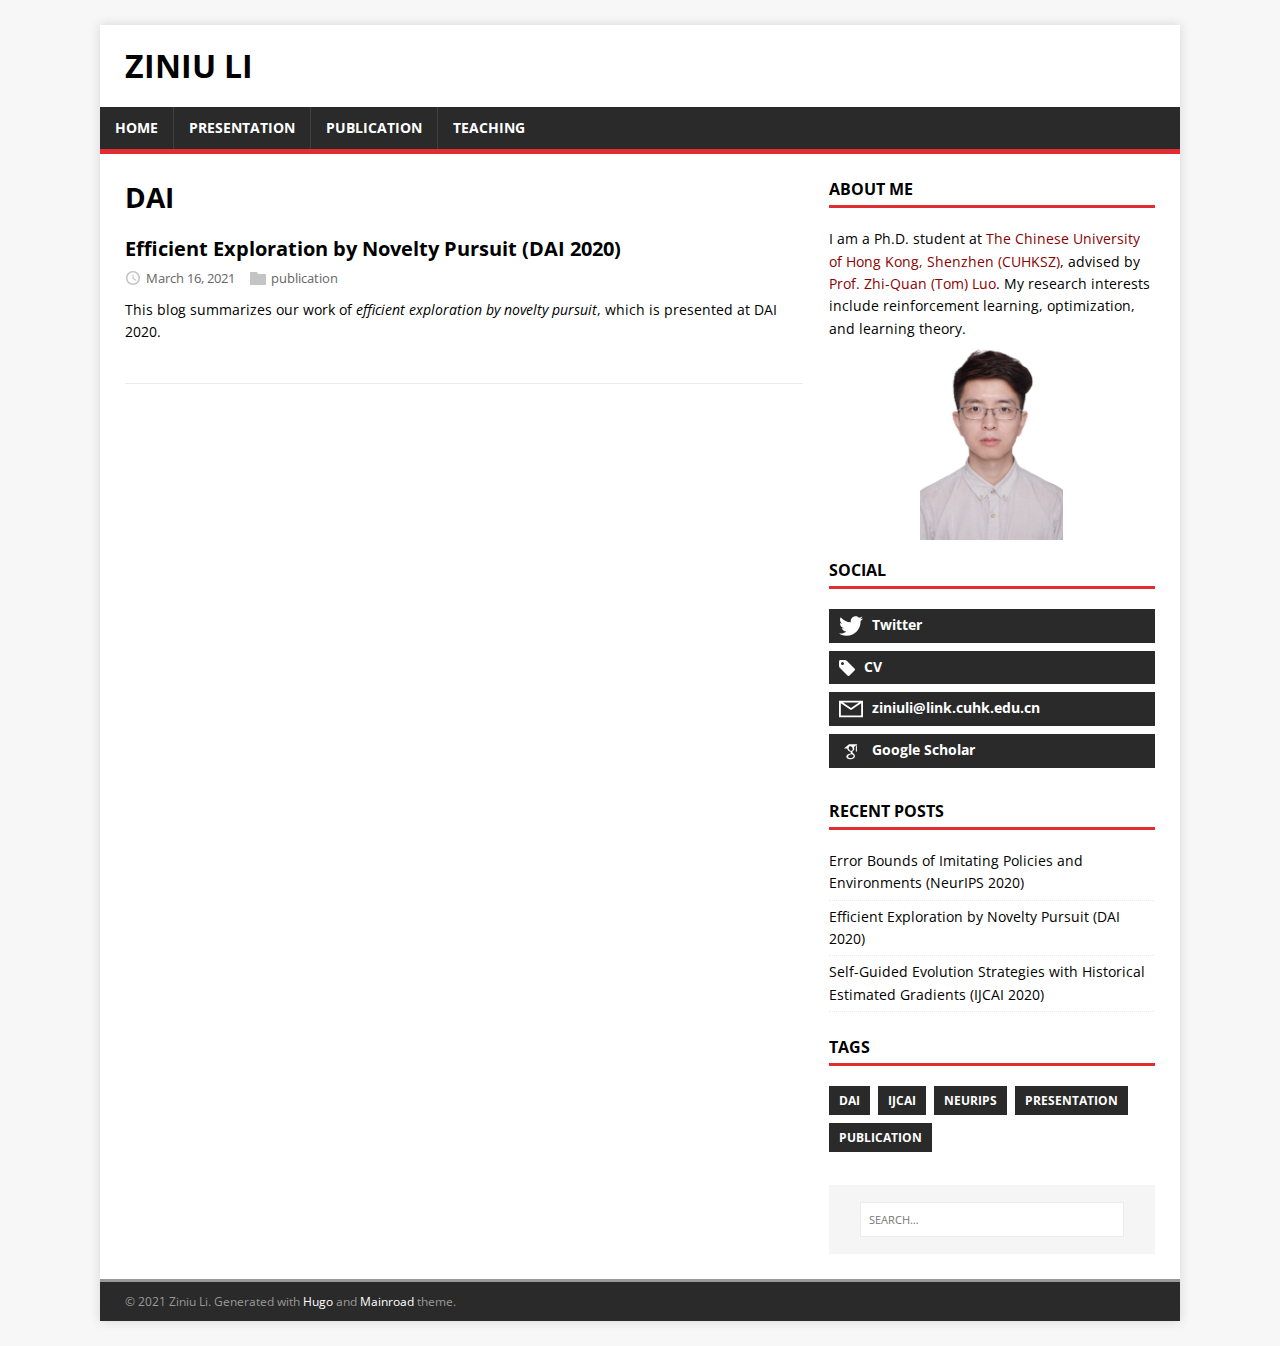
<file: tags/dai/index.html>
<!DOCTYPE html>
<html class="no-js" lang="en">
<head>
	<meta charset="UTF-8">
	<meta name="viewport" content="width=device-width, initial-scale=1">
	<meta http-equiv="X-UA-Compatible" content="IE=edge">
	<title>DAI - Ziniu Li</title>
	<script>(function(d,e){d[e]=d[e].replace("no-js","js");})(document.documentElement,"className");</script>
	<meta name="description" content="">
		<meta property="og:title" content="DAI" />
<meta property="og:description" content="Ziniu Li&#39;s Homepage" />
<meta property="og:type" content="website" />
<meta property="og:url" content="/tags/dai/" />
<meta property="og:updated_time" content="2021-03-16T00:00:00+00:00" />

		<meta name="twitter:card" content="summary"/>
<meta name="twitter:title" content="DAI"/>
<meta name="twitter:description" content="Ziniu Li&#39;s Homepage"/>

	<link rel="preconnect" href="https://fonts.gstatic.com" crossorigin>
	<link rel="dns-prefetch" href="//fonts.googleapis.com">
	<link rel="dns-prefetch" href="//fonts.gstatic.com">
	<link rel="stylesheet" href="https://fonts.googleapis.com/css?family=Open+Sans:400,400i,700">

	<link rel="stylesheet" href="/css/style.css">
	
	<link rel="alternate" type="application/rss+xml" href="/tags/dai/index.xml" title="Ziniu Li">

	<link rel="shortcut icon" href="/favicon.ico">
		
</head>
<body class="body">
	<div class="container container--outer">
		<header class="header">
	<div class="container header__container">
		
	<div class="logo">
		<a class="logo__link" href="/" title="Ziniu Li" rel="home">
			<div class="logo__item logo__text">
					<div class="logo__title">Ziniu Li</div>
					
				</div>
		</a>
	</div>
		
<nav class="menu">
	<button class="menu__btn" aria-haspopup="true" aria-expanded="false" tabindex="0">
		<span class="menu__btn-title" tabindex="-1">Menu</span>
	</button>
	<ul class="menu__list">
		<li class="menu__item">
			<a class="menu__link" href="/">
				
				<span class="menu__text">Home</span>
				
			</a>
		</li>
		<li class="menu__item">
			<a class="menu__link" href="/presentation/">
				
				<span class="menu__text">Presentation</span>
				
			</a>
		</li>
		<li class="menu__item">
			<a class="menu__link" href="/publication/">
				
				<span class="menu__text">Publication</span>
				
			</a>
		</li>
		<li class="menu__item">
			<a class="menu__link" href="/teaching/">
				
				<span class="menu__text">Teaching</span>
				
			</a>
		</li>
	</ul>
</nav>

	</div>
</header>
		<div class="wrapper flex">
			<div class="primary">
			
<main class="main list" role="main">
	<header class="main__header">
		<h1 class="main__title">DAI</h1>
	</header><article class="list__item post">
	<header class="list__header">
		<h2 class="list__title post__title">
			<a href="/post/dai2020_novely_pursuit/" rel="bookmark">
			Efficient Exploration by Novelty Pursuit (DAI 2020)
			</a>
		</h2>
		<div class="list__meta meta">
<div class="meta__item-datetime meta__item">
	<svg class="meta__icon icon icon-time" width="16" height="14" viewBox="0 0 30 28"><path d="M15 0C7 0 1 6 1 14s6 14 14 14 14-6 14-14S23 0 15 0zm0 25C9 25 4 20 4 14S9 3 15 3s11 5 11 11-5 11-11 11zm1-18h-2v8.4l6.8 4.4L22 18l-6-3.8V7z"/></svg><time class="meta__text" datetime="2021-03-16T00:00:00Z">March 16, 2021</time></div><div class="meta__item-categories meta__item"><svg class="meta__icon icon icon-category" width="16" height="16" viewBox="0 0 16 16"><path d="m7 2l1 2h8v11h-16v-13z"/></svg><span class="meta__text"><a class="meta__link" href="/categories/publication/" rel="category">publication</a>
	</span>
</div></div>
	</header>
	<div class="content list__excerpt post__content clearfix">
		<p>This blog summarizes our work of <em>efficient exploration by novelty pursuit</em>, which is presented at DAI 2020.</p>
	</div>
</article>
</main>


			</div>
			
<aside class="sidebar"><div class="about">
	<h4 class="widget__title">About Me</h4>
	I am a Ph.D. student at <a href="https://www.cuhk.edu.cn/en" target="_blank">
	<font color="#8b0000">The Chinese University of Hong Kong, Shenzhen (CUHKSZ)</font></a>, advised by
	<a href="https://scholar.google.com/citations?user=dW3gcXoAAAAJ&hl=zh-CN" target="_blank">
		<font color="#8b0000">Prof. Zhi-Quan (Tom) Luo</font></a>.
	My research interests include reinforcement learning, optimization, and learning theory.

	<p style="text-align:center;">
	<img src="/images/lizn.jpg" style="height:200px;">
	</p>
	<div class="widget__content">
	</div>
</div>
<div class="widget-social widget">
	<h4 class="widget-social__title widget__title">Social</h4>
	<div class="widget-social__content widget__content">
		<div class="widget-social__item widget__item">
			<a class="widget-social__link widget__link btn" title="Twitter" rel="noopener noreferrer" href="https://twitter.com/ZiniuLi" target="_blank">
				<svg class="widget-social__link-icon icon icon-twitter" width="24" height="24" viewBox="0 0 384 312"><path d="m384 36.9c-14.1 6.3-29.3 10.5-45.2 12.4 16.3-9.7 28.8-25.2 34.6-43.6-15.2 9-32.1 15.6-50 19.1-14.4-15.2-34.9-24.8-57.5-24.8-43.5 0-78.8 35.3-78.8 78.8 0 6.2.7 12.2 2 17.9-65.5-3.3-123.5-34.6-162.4-82.3-6.7 11.6-10.6 25.2-10.6 39.6 0 27.3 13.9 51.4 35 65.6-12.9-.4-25.1-4-35.7-9.9v1c0 38.2 27.2 70 63.2 77.2-6.6 1.8-13.6 2.8-20.8 2.8-5.1 0-10-.5-14.8-1.4 10 31.3 39.1 54.1 73.6 54.7-27 21.1-60.9 33.7-97.8 33.7-6.4 0-12.6-.4-18.8-1.1 34.9 22.4 76.3 35.4 120.8 35.4 144.9 0 224.1-120 224.1-224.1 0-3.4-.1-6.8-.2-10.2 15.4-11.1 28.7-25 39.3-40.8z"/></svg>
				<span>Twitter</span>
			</a>
		</div>
		<div class="widget-social__item widget__item">
			<a class="widget-social__link widget__link btn" title="CV" rel="noopener noreferrer" href="/docs/CV_Ziniu_Li.pdf" target="_blank">
				<svg class="widget-social__link-icon icon icon-tag" width="16" height="16" viewBox="0 0 32 32"><path d="M32 19c0 1-1 2-1 2L21 31s-1 1-2 1-2-1-2-1L2 16c-1-1-1.4-2-1.4-2S0 12.5 0 11V3C0 1.5.8.8.8.8S1.5 0 3 0h8c1.5 0 3 .6 3 .6S15 1 16 2l15 15s1 1 1 2zM7 10a3 3 0 1 0 0-6 3 3 0 0 0 0 6z"/></svg>
				<span>CV</span>
			</a>
		</div>
		<div class="widget-social__item widget__item">
			<a class="widget-social__link widget__link btn" title="Email" href="mailto:ziniuli@link.cuhk.edu.cn">
				<svg class="widget-social__link-icon icon icon-mail" width="24" height="24" viewBox="0 0 416 288"><path d="m0 16v256 16h16 384 16v-16-256-16h-16-384-16zm347 16-139 92.5-139-92.5zm-148 125.5 9 5.5 9-5.5 167-111.5v210h-352v-210z"/></svg>
				<span>ziniuli@link.cuhk.edu.cn</span>
			</a>
		</div>

		
		<div class="widget-social__item widget__item">
			<a class="widget-social__link widget__link btn" title="Google Scholar" rel="noopener noreferrer" href="https://scholar.google.com/citations?user=80UnKQQAAAAJ&amp;hl=zh-CN" target="_blank">
					<svg class="widget-social__link-icon  icon" width="24" height="24" viewBox="0 0 512 512"><path fill="#fff" d="M213 111l-107 94h69c5 45 41 64 78 67-7 18-4 27 7 39-43 1-103 26-103 67 4 45 63 54 92 54 38 1 81-19 90-54 4-35-10-54-31-71-23-18-28-28-21-40 15-17 35-27 39-51 2-17-2-28-6-43l45-38-1 16c-3 2-5 6-5 9v103c2 13 22 11 23 0V160c0-3-2-7-5-8v-25l16-16zm58 141c-61 10-87-87-38-99 56-11 83 86 38 99zm-5 73c60 13 61 63 10 78-44 9-82-4-81-30 0-25 35-48 71-48z"/></svg>
				<span>Google Scholar</span>
			</a>
		</div>
		
	</div>
</div>
<div class="widget-recent widget">
	<h4 class="widget__title">Recent Posts</h4>
	<div class="widget__content">
		<ul class="widget__list">
			<li class="widget__item"><a class="widget__link" href="/post/neurips2020_error_bound/">Error Bounds of Imitating Policies and Environments (NeurIPS 2020)</a></li>
			<li class="widget__item"><a class="widget__link" href="/post/dai2020_novely_pursuit/">Efficient Exploration by Novelty Pursuit (DAI 2020)</a></li>
			<li class="widget__item"><a class="widget__link" href="/post/ijcai2020_sges/">Self-Guided Evolution Strategies with Historical Estimated Gradients (IJCAI 2020)</a></li>
		</ul>
	</div>
</div>
<div class="widget-taglist widget">
	<h4 class="widget__title">Tags</h4>
	<div class="widget__content">
		<a class="widget-taglist__link widget__link btn" href="/tags/dai/" title="DAI">DAI</a>
		<a class="widget-taglist__link widget__link btn" href="/tags/ijcai/" title="IJCAI">IJCAI</a>
		<a class="widget-taglist__link widget__link btn" href="/tags/neurips/" title="NeurIPS">NeurIPS</a>
		<a class="widget-taglist__link widget__link btn" href="/tags/presentation/" title="presentation">presentation</a>
		<a class="widget-taglist__link widget__link btn" href="/tags/publication/" title="publication">publication</a>
	</div>
</div><div class="widget-search widget">
	<form class="widget-search__form" role="search" method="get" action="https://google.com/search">
		<label>
			<input class="widget-search__field" type="search" placeholder="SEARCH…" value="" name="q" aria-label="SEARCH…">
		</label>
		<input class="widget-search__submit" type="submit" value="Search">
		<input type="hidden" name="sitesearch" value="/" />
	</form>
</div>
</aside>
		</div>
		<footer class="footer">
	<div class="container footer__container flex">
		
		<div class="footer__copyright">
			&copy; 2021 Ziniu Li.
			<span class="footer__copyright-credits">Generated with <a href="https://gohugo.io/" rel="nofollow noopener" target="_blank">Hugo</a> and <a href="https://github.com/Vimux/Mainroad/" rel="nofollow noopener" target="_blank">Mainroad</a> theme.</span>
		</div>
	</div>
</footer>
	</div>
<script async defer src="/js/menu.js"></script>
</body>
</html>
</file>
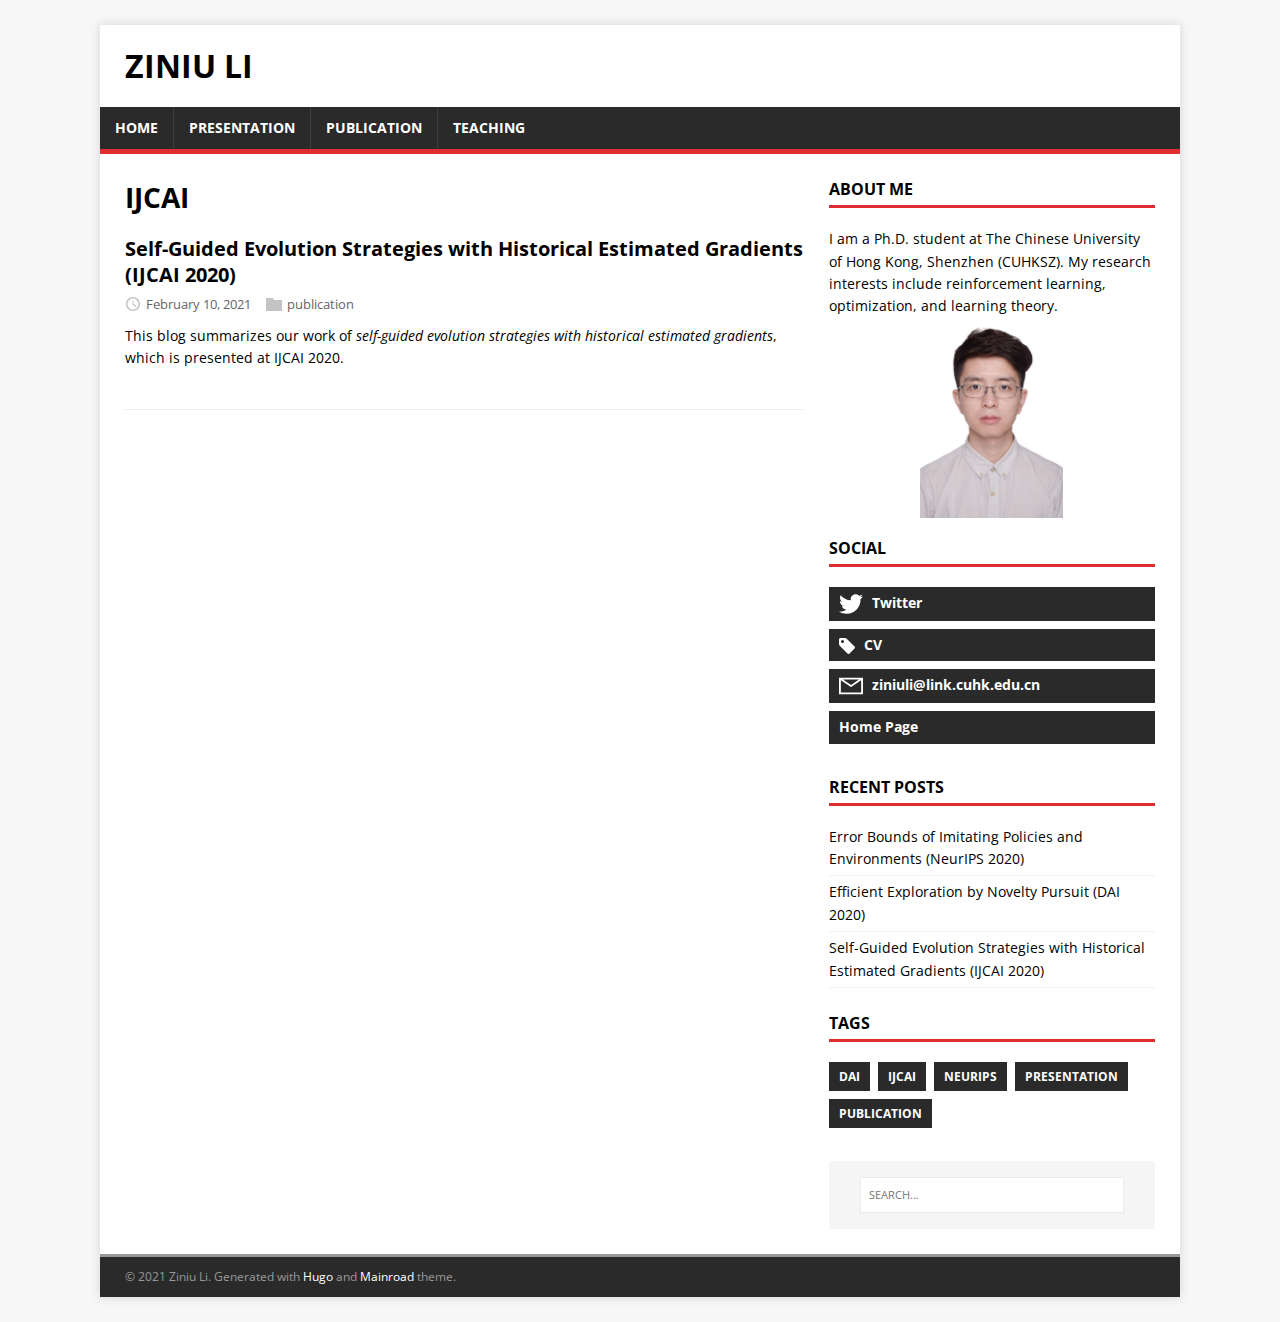
<file: tags/ijcai/index.html>
<!DOCTYPE html>
<html class="no-js" lang="en">
<head>
	<meta charset="UTF-8">
	<meta name="viewport" content="width=device-width, initial-scale=1">
	<meta http-equiv="X-UA-Compatible" content="IE=edge">
	<title>IJCAI - Ziniu Li</title>
	<script>(function(d,e){d[e]=d[e].replace("no-js","js");})(document.documentElement,"className");</script>
	<meta name="description" content="">
		<meta property="og:title" content="IJCAI" />
<meta property="og:description" content="John Doe&#39;s Personal blog about everything" />
<meta property="og:type" content="website" />
<meta property="og:url" content="/tags/ijcai/" />
<meta property="og:updated_time" content="2021-02-10T00:00:00+00:00" />

		<meta name="twitter:card" content="summary"/>
<meta name="twitter:title" content="IJCAI"/>
<meta name="twitter:description" content="John Doe&#39;s Personal blog about everything"/>

	<link rel="preconnect" href="https://fonts.gstatic.com" crossorigin>
	<link rel="dns-prefetch" href="//fonts.googleapis.com">
	<link rel="dns-prefetch" href="//fonts.gstatic.com">
	<link rel="stylesheet" href="https://fonts.googleapis.com/css?family=Open+Sans:400,400i,700">

	<link rel="stylesheet" href="/css/style.css">
	
	<link rel="alternate" type="application/rss+xml" href="/tags/ijcai/index.xml" title="Ziniu Li">

	<link rel="shortcut icon" href="/favicon.ico">
		
</head>
<body class="body">
	<div class="container container--outer">
		<header class="header">
	<div class="container header__container">
		
	<div class="logo">
		<a class="logo__link" href="/" title="Ziniu Li" rel="home">
			<div class="logo__item logo__text">
					<div class="logo__title">Ziniu Li</div>
					
				</div>
		</a>
	</div>
		
<nav class="menu">
	<button class="menu__btn" aria-haspopup="true" aria-expanded="false" tabindex="0">
		<span class="menu__btn-title" tabindex="-1">Menu</span>
	</button>
	<ul class="menu__list">
		<li class="menu__item">
			<a class="menu__link" href="/">
				
				<span class="menu__text">Home</span>
				
			</a>
		</li>
		<li class="menu__item">
			<a class="menu__link" href="/presentation/">
				
				<span class="menu__text">Presentation</span>
				
			</a>
		</li>
		<li class="menu__item">
			<a class="menu__link" href="/publication/">
				
				<span class="menu__text">Publication</span>
				
			</a>
		</li>
		<li class="menu__item">
			<a class="menu__link" href="/teaching/">
				
				<span class="menu__text">Teaching</span>
				
			</a>
		</li>
	</ul>
</nav>

	</div>
</header>
		<div class="wrapper flex">
			<div class="primary">
			
<main class="main list" role="main">
	<header class="main__header">
		<h1 class="main__title">IJCAI</h1>
	</header><article class="list__item post">
	<header class="list__header">
		<h2 class="list__title post__title">
			<a href="/post/ijcai2020_sges/" rel="bookmark">
			Self-Guided Evolution Strategies with Historical Estimated Gradients (IJCAI 2020)
			</a>
		</h2>
		<div class="list__meta meta">
<div class="meta__item-datetime meta__item">
	<svg class="meta__icon icon icon-time" width="16" height="14" viewBox="0 0 30 28"><path d="M15 0C7 0 1 6 1 14s6 14 14 14 14-6 14-14S23 0 15 0zm0 25C9 25 4 20 4 14S9 3 15 3s11 5 11 11-5 11-11 11zm1-18h-2v8.4l6.8 4.4L22 18l-6-3.8V7z"/></svg><time class="meta__text" datetime="2021-02-10T00:00:00Z">February 10, 2021</time></div><div class="meta__item-categories meta__item"><svg class="meta__icon icon icon-category" width="16" height="16" viewBox="0 0 16 16"><path d="m7 2l1 2h8v11h-16v-13z"/></svg><span class="meta__text"><a class="meta__link" href="/categories/publication/" rel="category">publication</a>
	</span>
</div></div>
	</header>
	<div class="content list__excerpt post__content clearfix">
		<p>This blog summarizes our work of <em>self-guided evolution strategies with historical estimated gradients</em>, which is presented at IJCAI 2020.</p>
	</div>
</article>
</main>


			</div>
			
<aside class="sidebar"><div class="about">
	<h4 class="widget__title">About Me</h4>
	I am a Ph.D. student at The Chinese University of Hong Kong, Shenzhen (CUHKSZ).
	My research interests include reinforcement learning, optimization, and learning theory.

	<p style="text-align:center;">
	<img src="/images/lizn.jpg" style="height:200px;">
	</p>
	<div class="widget__content">
	</div>
</div>
<div class="widget-social widget">
	<h4 class="widget-social__title widget__title">Social</h4>
	<div class="widget-social__content widget__content">
		<div class="widget-social__item widget__item">
			<a class="widget-social__link widget__link btn" title="Twitter" rel="noopener noreferrer" href="https://twitter.com/ZiniuLi" target="_blank">
				<svg class="widget-social__link-icon icon icon-twitter" width="24" height="24" viewBox="0 0 384 312"><path d="m384 36.9c-14.1 6.3-29.3 10.5-45.2 12.4 16.3-9.7 28.8-25.2 34.6-43.6-15.2 9-32.1 15.6-50 19.1-14.4-15.2-34.9-24.8-57.5-24.8-43.5 0-78.8 35.3-78.8 78.8 0 6.2.7 12.2 2 17.9-65.5-3.3-123.5-34.6-162.4-82.3-6.7 11.6-10.6 25.2-10.6 39.6 0 27.3 13.9 51.4 35 65.6-12.9-.4-25.1-4-35.7-9.9v1c0 38.2 27.2 70 63.2 77.2-6.6 1.8-13.6 2.8-20.8 2.8-5.1 0-10-.5-14.8-1.4 10 31.3 39.1 54.1 73.6 54.7-27 21.1-60.9 33.7-97.8 33.7-6.4 0-12.6-.4-18.8-1.1 34.9 22.4 76.3 35.4 120.8 35.4 144.9 0 224.1-120 224.1-224.1 0-3.4-.1-6.8-.2-10.2 15.4-11.1 28.7-25 39.3-40.8z"/></svg>
				<span>Twitter</span>
			</a>
		</div>
		<div class="widget-social__item widget__item">
			<a class="widget-social__link widget__link btn" title="CV" rel="noopener noreferrer" href="/docs/CV_Ziniu_Li.pdf" target="_blank">
				<svg class="widget-social__link-icon icon icon-tag" width="16" height="16" viewBox="0 0 32 32"><path d="M32 19c0 1-1 2-1 2L21 31s-1 1-2 1-2-1-2-1L2 16c-1-1-1.4-2-1.4-2S0 12.5 0 11V3C0 1.5.8.8.8.8S1.5 0 3 0h8c1.5 0 3 .6 3 .6S15 1 16 2l15 15s1 1 1 2zM7 10a3 3 0 1 0 0-6 3 3 0 0 0 0 6z"/></svg>
				<span>CV</span>
			</a>
		</div>
		<div class="widget-social__item widget__item">
			<a class="widget-social__link widget__link btn" title="Email" href="mailto:ziniuli@link.cuhk.edu.cn">
				<svg class="widget-social__link-icon icon icon-mail" width="24" height="24" viewBox="0 0 416 288"><path d="m0 16v256 16h16 384 16v-16-256-16h-16-384-16zm347 16-139 92.5-139-92.5zm-148 125.5 9 5.5 9-5.5 167-111.5v210h-352v-210z"/></svg>
				<span>ziniuli@link.cuhk.edu.cn</span>
			</a>
		</div>

		
		<div class="widget-social__item widget__item">
			<a class="widget-social__link widget__link btn" title="Home Page" rel="noopener noreferrer" href="http://example.com" target="_blank">
				<span>Home Page</span>
			</a>
		</div>
		
	</div>
</div>
<div class="widget-recent widget">
	<h4 class="widget__title">Recent Posts</h4>
	<div class="widget__content">
		<ul class="widget__list">
			<li class="widget__item"><a class="widget__link" href="/post/neurips2020_error_bound/">Error Bounds of Imitating Policies and Environments (NeurIPS 2020)</a></li>
			<li class="widget__item"><a class="widget__link" href="/post/dai2020_novely_pursuit/">Efficient Exploration by Novelty Pursuit (DAI 2020)</a></li>
			<li class="widget__item"><a class="widget__link" href="/post/ijcai2020_sges/">Self-Guided Evolution Strategies with Historical Estimated Gradients (IJCAI 2020)</a></li>
		</ul>
	</div>
</div>
<div class="widget-taglist widget">
	<h4 class="widget__title">Tags</h4>
	<div class="widget__content">
		<a class="widget-taglist__link widget__link btn" href="/tags/dai/" title="DAI">DAI</a>
		<a class="widget-taglist__link widget__link btn" href="/tags/ijcai/" title="IJCAI">IJCAI</a>
		<a class="widget-taglist__link widget__link btn" href="/tags/neurips/" title="NeurIPS">NeurIPS</a>
		<a class="widget-taglist__link widget__link btn" href="/tags/presentation/" title="presentation">presentation</a>
		<a class="widget-taglist__link widget__link btn" href="/tags/publication/" title="publication">publication</a>
	</div>
</div><div class="widget-search widget">
	<form class="widget-search__form" role="search" method="get" action="https://google.com/search">
		<label>
			<input class="widget-search__field" type="search" placeholder="SEARCH…" value="" name="q" aria-label="SEARCH…">
		</label>
		<input class="widget-search__submit" type="submit" value="Search">
		<input type="hidden" name="sitesearch" value="/" />
	</form>
</div>
</aside>
		</div>
		<footer class="footer">
	<div class="container footer__container flex">
		
		<div class="footer__copyright">
			&copy; 2021 Ziniu Li.
			<span class="footer__copyright-credits">Generated with <a href="https://gohugo.io/" rel="nofollow noopener" target="_blank">Hugo</a> and <a href="https://github.com/Vimux/Mainroad/" rel="nofollow noopener" target="_blank">Mainroad</a> theme.</span>
		</div>
	</div>
</footer>
	</div>
<script async defer src="/js/menu.js"></script>
</body>
</html>
</file>
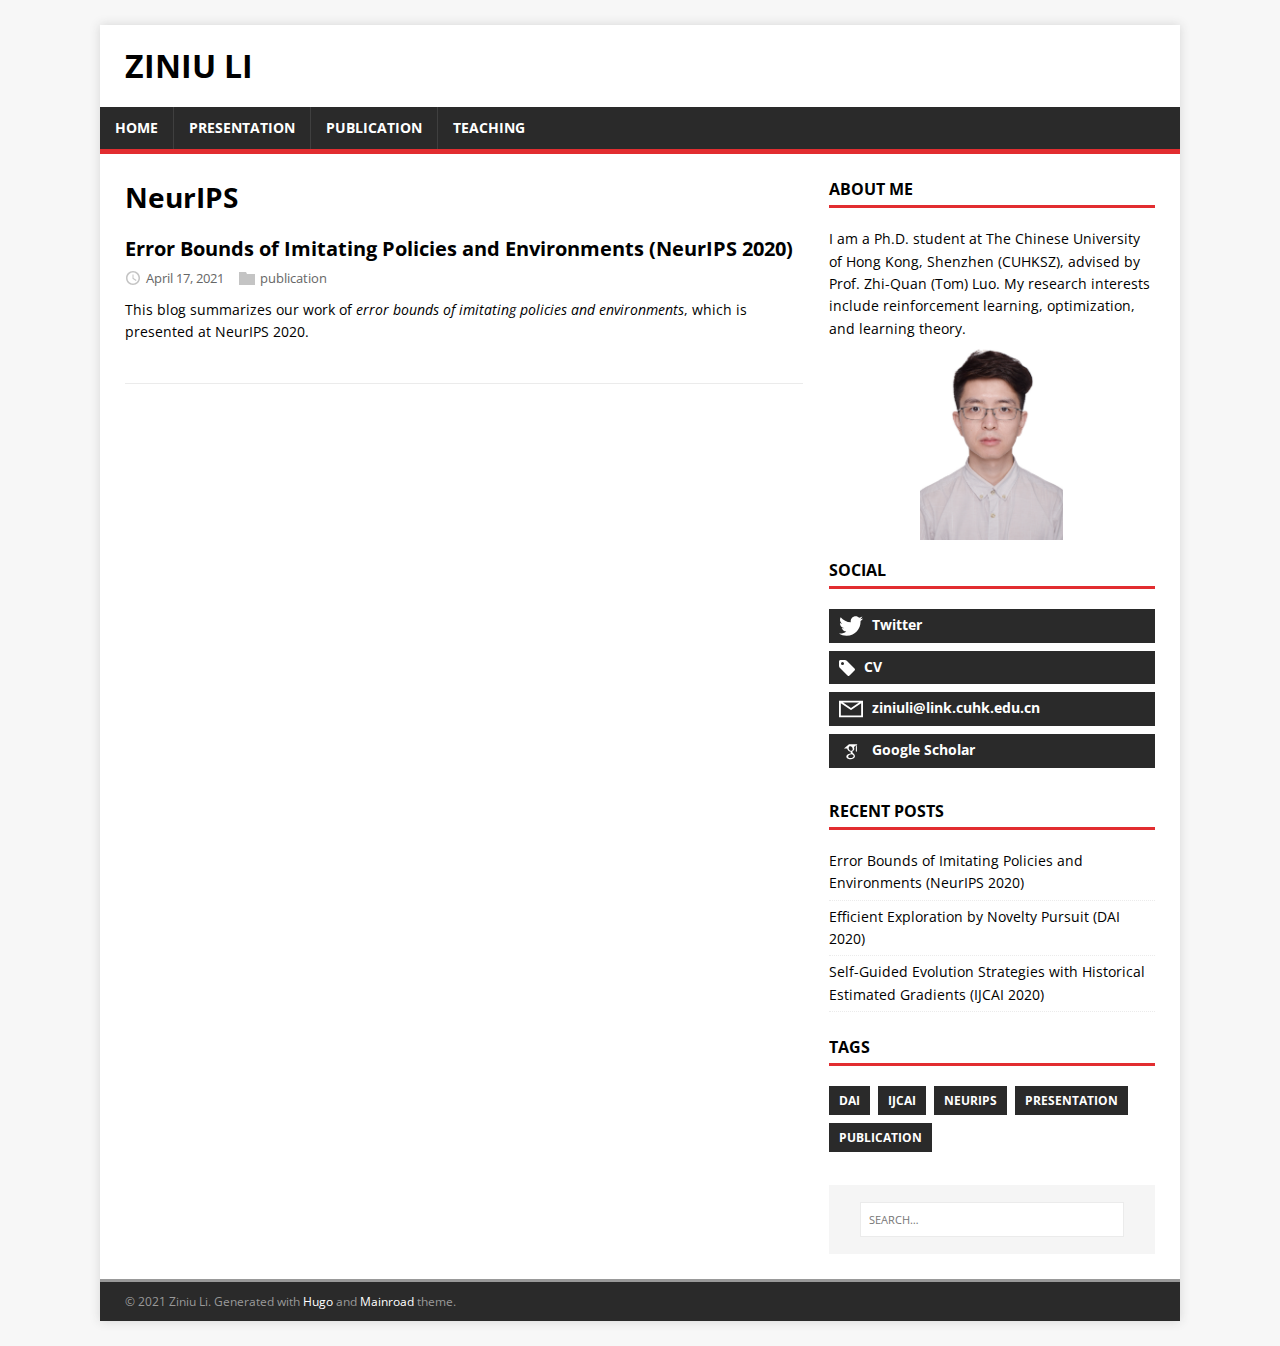
<file: tags/neurips/index.html>
<!DOCTYPE html>
<html class="no-js" lang="en">
<head>
	<meta charset="UTF-8">
	<meta name="viewport" content="width=device-width, initial-scale=1">
	<meta http-equiv="X-UA-Compatible" content="IE=edge">
	<title>NeurIPS - Ziniu Li</title>
	<script>(function(d,e){d[e]=d[e].replace("no-js","js");})(document.documentElement,"className");</script>
	<meta name="description" content="">
		<meta property="og:title" content="NeurIPS" />
<meta property="og:description" content="Ziniu Li&#39;s Homepage" />
<meta property="og:type" content="website" />
<meta property="og:url" content="/tags/neurips/" />
<meta property="og:updated_time" content="2021-04-17T00:00:00+00:00" />

		<meta name="twitter:card" content="summary"/>
<meta name="twitter:title" content="NeurIPS"/>
<meta name="twitter:description" content="Ziniu Li&#39;s Homepage"/>

	<link rel="preconnect" href="https://fonts.gstatic.com" crossorigin>
	<link rel="dns-prefetch" href="//fonts.googleapis.com">
	<link rel="dns-prefetch" href="//fonts.gstatic.com">
	<link rel="stylesheet" href="https://fonts.googleapis.com/css?family=Open+Sans:400,400i,700">

	<link rel="stylesheet" href="/css/style.css">
	
	<link rel="alternate" type="application/rss+xml" href="/tags/neurips/index.xml" title="Ziniu Li">

	<link rel="shortcut icon" href="/favicon.ico">
		
</head>
<body class="body">
	<div class="container container--outer">
		<header class="header">
	<div class="container header__container">
		
	<div class="logo">
		<a class="logo__link" href="/" title="Ziniu Li" rel="home">
			<div class="logo__item logo__text">
					<div class="logo__title">Ziniu Li</div>
					
				</div>
		</a>
	</div>
		
<nav class="menu">
	<button class="menu__btn" aria-haspopup="true" aria-expanded="false" tabindex="0">
		<span class="menu__btn-title" tabindex="-1">Menu</span>
	</button>
	<ul class="menu__list">
		<li class="menu__item">
			<a class="menu__link" href="/">
				
				<span class="menu__text">Home</span>
				
			</a>
		</li>
		<li class="menu__item">
			<a class="menu__link" href="/presentation/">
				
				<span class="menu__text">Presentation</span>
				
			</a>
		</li>
		<li class="menu__item">
			<a class="menu__link" href="/publication/">
				
				<span class="menu__text">Publication</span>
				
			</a>
		</li>
		<li class="menu__item">
			<a class="menu__link" href="/teaching/">
				
				<span class="menu__text">Teaching</span>
				
			</a>
		</li>
	</ul>
</nav>

	</div>
</header>
		<div class="wrapper flex">
			<div class="primary">
			
<main class="main list" role="main">
	<header class="main__header">
		<h1 class="main__title">NeurIPS</h1>
	</header><article class="list__item post">
	<header class="list__header">
		<h2 class="list__title post__title">
			<a href="/post/neurips2020_error_bound/" rel="bookmark">
			Error Bounds of Imitating Policies and Environments (NeurIPS 2020)
			</a>
		</h2>
		<div class="list__meta meta">
<div class="meta__item-datetime meta__item">
	<svg class="meta__icon icon icon-time" width="16" height="14" viewBox="0 0 30 28"><path d="M15 0C7 0 1 6 1 14s6 14 14 14 14-6 14-14S23 0 15 0zm0 25C9 25 4 20 4 14S9 3 15 3s11 5 11 11-5 11-11 11zm1-18h-2v8.4l6.8 4.4L22 18l-6-3.8V7z"/></svg><time class="meta__text" datetime="2021-04-17T00:00:00Z">April 17, 2021</time></div><div class="meta__item-categories meta__item"><svg class="meta__icon icon icon-category" width="16" height="16" viewBox="0 0 16 16"><path d="m7 2l1 2h8v11h-16v-13z"/></svg><span class="meta__text"><a class="meta__link" href="/categories/publication/" rel="category">publication</a>
	</span>
</div></div>
	</header>
	<div class="content list__excerpt post__content clearfix">
		<p>This blog summarizes our work of <em>error bounds of imitating policies and environments</em>, which is presented at NeurIPS 2020.</p>
	</div>
</article>
</main>


			</div>
			
<aside class="sidebar"><div class="about">
	<h4 class="widget__title">About Me</h4>
	I am a Ph.D. student at The Chinese University of Hong Kong, Shenzhen (CUHKSZ), advised by
	<a href="https://scholar.google.com/citations?user=dW3gcXoAAAAJ&hl=zh-CN" target="_blank">Prof. Zhi-Quan (Tom) Luo</a>.
	My research interests include reinforcement learning, optimization, and learning theory.

	<p style="text-align:center;">
	<img src="/images/lizn.jpg" style="height:200px;">
	</p>
	<div class="widget__content">
	</div>
</div>
<div class="widget-social widget">
	<h4 class="widget-social__title widget__title">Social</h4>
	<div class="widget-social__content widget__content">
		<div class="widget-social__item widget__item">
			<a class="widget-social__link widget__link btn" title="Twitter" rel="noopener noreferrer" href="https://twitter.com/ZiniuLi" target="_blank">
				<svg class="widget-social__link-icon icon icon-twitter" width="24" height="24" viewBox="0 0 384 312"><path d="m384 36.9c-14.1 6.3-29.3 10.5-45.2 12.4 16.3-9.7 28.8-25.2 34.6-43.6-15.2 9-32.1 15.6-50 19.1-14.4-15.2-34.9-24.8-57.5-24.8-43.5 0-78.8 35.3-78.8 78.8 0 6.2.7 12.2 2 17.9-65.5-3.3-123.5-34.6-162.4-82.3-6.7 11.6-10.6 25.2-10.6 39.6 0 27.3 13.9 51.4 35 65.6-12.9-.4-25.1-4-35.7-9.9v1c0 38.2 27.2 70 63.2 77.2-6.6 1.8-13.6 2.8-20.8 2.8-5.1 0-10-.5-14.8-1.4 10 31.3 39.1 54.1 73.6 54.7-27 21.1-60.9 33.7-97.8 33.7-6.4 0-12.6-.4-18.8-1.1 34.9 22.4 76.3 35.4 120.8 35.4 144.9 0 224.1-120 224.1-224.1 0-3.4-.1-6.8-.2-10.2 15.4-11.1 28.7-25 39.3-40.8z"/></svg>
				<span>Twitter</span>
			</a>
		</div>
		<div class="widget-social__item widget__item">
			<a class="widget-social__link widget__link btn" title="CV" rel="noopener noreferrer" href="/docs/CV_Ziniu_Li.pdf" target="_blank">
				<svg class="widget-social__link-icon icon icon-tag" width="16" height="16" viewBox="0 0 32 32"><path d="M32 19c0 1-1 2-1 2L21 31s-1 1-2 1-2-1-2-1L2 16c-1-1-1.4-2-1.4-2S0 12.5 0 11V3C0 1.5.8.8.8.8S1.5 0 3 0h8c1.5 0 3 .6 3 .6S15 1 16 2l15 15s1 1 1 2zM7 10a3 3 0 1 0 0-6 3 3 0 0 0 0 6z"/></svg>
				<span>CV</span>
			</a>
		</div>
		<div class="widget-social__item widget__item">
			<a class="widget-social__link widget__link btn" title="Email" href="mailto:ziniuli@link.cuhk.edu.cn">
				<svg class="widget-social__link-icon icon icon-mail" width="24" height="24" viewBox="0 0 416 288"><path d="m0 16v256 16h16 384 16v-16-256-16h-16-384-16zm347 16-139 92.5-139-92.5zm-148 125.5 9 5.5 9-5.5 167-111.5v210h-352v-210z"/></svg>
				<span>ziniuli@link.cuhk.edu.cn</span>
			</a>
		</div>

		
		<div class="widget-social__item widget__item">
			<a class="widget-social__link widget__link btn" title="Google Scholar" rel="noopener noreferrer" href="https://scholar.google.com/citations?user=80UnKQQAAAAJ&amp;hl=zh-CN" target="_blank">
					<svg class="widget-social__link-icon  icon" width="24" height="24" viewBox="0 0 512 512"><path fill="#fff" d="M213 111l-107 94h69c5 45 41 64 78 67-7 18-4 27 7 39-43 1-103 26-103 67 4 45 63 54 92 54 38 1 81-19 90-54 4-35-10-54-31-71-23-18-28-28-21-40 15-17 35-27 39-51 2-17-2-28-6-43l45-38-1 16c-3 2-5 6-5 9v103c2 13 22 11 23 0V160c0-3-2-7-5-8v-25l16-16zm58 141c-61 10-87-87-38-99 56-11 83 86 38 99zm-5 73c60 13 61 63 10 78-44 9-82-4-81-30 0-25 35-48 71-48z"/></svg>
				<span>Google Scholar</span>
			</a>
		</div>
		
	</div>
</div>
<div class="widget-recent widget">
	<h4 class="widget__title">Recent Posts</h4>
	<div class="widget__content">
		<ul class="widget__list">
			<li class="widget__item"><a class="widget__link" href="/post/neurips2020_error_bound/">Error Bounds of Imitating Policies and Environments (NeurIPS 2020)</a></li>
			<li class="widget__item"><a class="widget__link" href="/post/dai2020_novely_pursuit/">Efficient Exploration by Novelty Pursuit (DAI 2020)</a></li>
			<li class="widget__item"><a class="widget__link" href="/post/ijcai2020_sges/">Self-Guided Evolution Strategies with Historical Estimated Gradients (IJCAI 2020)</a></li>
		</ul>
	</div>
</div>
<div class="widget-taglist widget">
	<h4 class="widget__title">Tags</h4>
	<div class="widget__content">
		<a class="widget-taglist__link widget__link btn" href="/tags/dai/" title="DAI">DAI</a>
		<a class="widget-taglist__link widget__link btn" href="/tags/ijcai/" title="IJCAI">IJCAI</a>
		<a class="widget-taglist__link widget__link btn" href="/tags/neurips/" title="NeurIPS">NeurIPS</a>
		<a class="widget-taglist__link widget__link btn" href="/tags/presentation/" title="presentation">presentation</a>
		<a class="widget-taglist__link widget__link btn" href="/tags/publication/" title="publication">publication</a>
	</div>
</div><div class="widget-search widget">
	<form class="widget-search__form" role="search" method="get" action="https://google.com/search">
		<label>
			<input class="widget-search__field" type="search" placeholder="SEARCH…" value="" name="q" aria-label="SEARCH…">
		</label>
		<input class="widget-search__submit" type="submit" value="Search">
		<input type="hidden" name="sitesearch" value="/" />
	</form>
</div>
</aside>
		</div>
		<footer class="footer">
	<div class="container footer__container flex">
		
		<div class="footer__copyright">
			&copy; 2021 Ziniu Li.
			<span class="footer__copyright-credits">Generated with <a href="https://gohugo.io/" rel="nofollow noopener" target="_blank">Hugo</a> and <a href="https://github.com/Vimux/Mainroad/" rel="nofollow noopener" target="_blank">Mainroad</a> theme.</span>
		</div>
	</div>
</footer>
	</div>
<script async defer src="/js/menu.js"></script>
</body>
</html>
</file>
<file: css/style.css>
*,
*::before,
*::after {
	box-sizing: border-box;
}

article,
aside,
dialog,
figcaption,
figure,
footer,
header,
hgroup,
main,
nav,
section {
	display: block;
}

:focus::-webkit-input-placeholder {
	color: transparent;
}

:focus::-moz-placeholder {
	color: transparent;
}

:focus:-moz-placeholder {
	color: transparent;
}

:focus:-ms-input-placeholder {
	color: transparent;
}

/* Structure */
html {
	font-size: 100%;
	-ms-text-size-adjust: none;
	-webkit-text-size-adjust: none;
}

body {
	margin: 0;
	font-family: "Open Sans", Helvetica, Arial, sans-serif;
	font-size: 14px;
	font-size: .875rem;
	line-height: 1.6;
	word-wrap: break-word;
	background: #f7f7f7;
	-webkit-font-smoothing: antialiased;
}

.container {
	position: relative;
	width: 100%;
	max-width: 1080px;
	margin: 0 auto;
}

.container--outer {
	margin: 25px auto;
	box-shadow: 0 0 10px rgba(50, 50, 50, .17);
}

.wrapper {
	padding: 25px;
	background: #fff;
}

.flex {
	display: -webkit-flex;
	display: flex;
}

.primary {
	-webkit-flex: 1 0 65.83%;
	flex: 1 0 65.83%;
	-webkit-order: 1;
	order: 1;
	min-width: 0;
}

.sidebar {
	-webkit-flex: 1 0 31.66%;
	flex: 1 0 31.66%;
	-webkit-order: 2;
	order: 2;
	min-width: 0;
	margin: 0 0 0 2.5%;
}

.sidebar--left {
	-webkit-order: 0;
	order: 0;
	margin: 0 2.5% 0 0;
}

.clearfix {
	display: block;
}

.clearfix::after {
	display: block;
	height: 0;
	padding: 0;
	margin: 0;
	clear: both;
	line-height: 0;
	visibility: hidden;
	content: "";
}

input,
button,
select,
optgroup,
textarea {
	margin: 0;
	font-family: inherit;
	font-size: inherit;
	line-height: inherit;
}

/* Button */
.btn {
	padding: 5px 10px;
	font-weight: 700;
	color: #fff;
	white-space: pre-line;
	background: #2a2a2a;
}

.btn:hover {
	color: #fff;
	background: #e22d30;
}

/* Animation */
.menu__item,
.btn {
	transition: background-color .25s ease-out;
}

/* Typography */
h1,
h2,
h3,
h4,
h5,
h6 {
	margin: 0 0 20px;
	margin: 0 0 1.25rem;
	font-weight: 700;
	line-height: 1.3;
	color: #000;
}

h1 {
	font-size: 32px;
	font-size: 2rem;
}

h2 {
	font-size: 24px;
	font-size: 1.5rem;
}

h3 {
	font-size: 20px;
	font-size: 1.25rem;
}

h4 {
	font-size: 18px;
	font-size: 1.125rem;
}

h5 {
	font-size: 16px;
	font-size: 1rem;
}

h6 {
	font-size: 16px;
	font-size: 1rem;
}

a {
	color: #000;
	text-decoration: none;
}

a:hover {
	color: #e22d30;
}

hr {
	margin: 0 0 20px;
	border: 0;
	border-top: 1px solid #dadada;
}

p {
	margin: 0 0 20px;
	margin: 0 0 1.25rem;
}

b,
strong {
	font: inherit;
	font-weight: 700;
}

i,
em {
	font: inherit;
	font-style: italic;
}

ol,
ul {
	padding: 0;
	margin: 0;
}

small {
	font-size: 12px;
	font-size: .75rem;
}

mark {
	background-color: #fd5;
}

figure {
	margin: 0 0 20px;
	margin: 0 0 1.25rem;
}

figcaption {
	margin-top: 4px;
	margin-top: .25rem;
	color: #666;
}

figcaption h4 {
	margin: 0;
	color: inherit;
}

pre,
code,
kbd,
samp {
	font-family: SFMono-Regular, Menlo, Monaco, Consolas, "Liberation Mono", "Courier New", monospace;
	font-size: inherit;
}

pre,
code {
	background-color: #f5f5f5;
	border: 1px solid #ebebeb;
}

code {
	padding: 0 5px;
	color: #c33;
}

pre {
	display: block;
	padding: 0;
	padding: 1.25rem;
	margin-bottom: 20px;
	margin-bottom: 1.25rem;
	overflow: auto;
	color: #000;
}

pre code {
	padding: 0;
	color: inherit;
	white-space: inherit;
	background: inherit;
	border: 0;
}

kbd {
	padding: 2px 3px;
	color: #fff;
	background-color: #2a2a2a;
}

blockquote {
	display: block;
	padding: 5px 0 5px 15px;
	margin: 0 0 20px;
	margin: 0 0 1.25rem;
	line-height: 1.6;
	border-left: 5px solid #e22d30;
}

blockquote p:last-child {
	margin: 0;
}

blockquote footer {
	text-align: right;
}

sup,
sub {
	font-size: 10px;
	font-size: .625rem;
	font-style: normal;
}

sup {
	vertical-align: super;
}

sub {
	vertical-align: sub;
}

abbr[title] {
	text-decoration: none;
	cursor: help;
	border-bottom: 1px dotted #000;
}

q {
	font-style: italic;
}

address {
	margin-bottom: 20px;
	margin-bottom: 1.25rem;
	font-family: "Consolas", Courier New, Courier, monospace;
	line-height: 1.5;
}

dl {
	margin: 0 0 10px 20px;
}

dt,
dd {
	display: list-item;
}

dt {
	font-weight: bold;
	list-style-type: square;
}

dd {
	margin-left: 20px;
	list-style-type: circle;
}

select {
	max-width: 100%;
}

.warning {
	padding: 20px 10px;
	text-align: center;
	border: 1px solid #ddd;
}

.warning__icon {
	margin-bottom: 20px;
	fill: #ddd;
}

/* Header */
.header {
	background: #fff;
}

.logo {
	padding: 25px;
}

.logo__link {
	display: inline-block;
}

.logo__item {
	display: inline-block;
	vertical-align: middle;
}

.logo__img {
	max-height: 256px;
}

.logo__text {
	text-transform: uppercase;
}

.logo--mixed .logo__item {
	margin: .5rem auto;
}

.logo--mixed .logo__img {
	max-width: 128px;
	max-height: 128px;
}

.logo--mixed .logo__text {
	padding: 0 1rem;
}

.logo__title {
	font-size: 32px;
	font-size: 2rem;
	font-weight: 700;
	line-height: 1;
	color: #000;
}

.logo__tagline {
	display: inline-block;
	padding-top: 10px;
	margin-top: 10px;
	font-size: 14px;
	font-size: .875rem;
	font-weight: 700;
	line-height: 1;
	color: #e22d30;
	border-top: 1px solid #ebebeb;
}

.divider {
	height: 5px;
	margin: 0;
	background: #e22d30;
	border: 0;
}

/* Main menu */
.no-js .menu__btn {
	display: none;
}

.menu__btn {
	display: block;
	width: 100%;
	padding: 0;
	font: inherit;
	color: #fff;
	background: #2a2a2a;
	border: 0;
	outline: 0;
}

.menu__btn-title {
	position: relative;
	display: block;
	padding: 10px 15px;
	padding: .625rem .9375rem;
	font-weight: 700;
	text-align: right;
	text-transform: uppercase;
	cursor: pointer;
	-webkit-user-select: none;
	-moz-user-select: none;
	-ms-user-select: none;
	-o-user-select: none;
	user-select: none;
}

:focus > .menu__btn-title {
	box-shadow: inset 0 0 1px 3px #e22d30;
}

button:not(:-moz-focusring):focus > .menu__btn-title {
	box-shadow: none;
}

.menu__btn:focus,
.menu__btn-title:focus {
	outline: 0;
}

.js .menu__btn--active {
	color: #e22d30;
}

.menu__list {
	list-style: none;
	background: #2a2a2a;
}

.menu__item:hover {
	background: #e22d30;
}

.menu__item:first-child {
	border: 0;
}

.menu__item--active {
	background: #e22d30;
}

.menu__link {
	display: block;
	padding: 10px 15px;
	padding: .625rem .9375rem;
	font-weight: 700;
	color: #fff;
	text-transform: uppercase;
}

.menu__link:hover {
	color: #fff;
}

.js .menu__list {
	position: absolute;
	z-index: 1;
	width: 100%;
	visibility: hidden;
	-webkit-transform: scaleY(0);
	transform: scaleY(0);
	-webkit-transform-origin: top left;
	transform-origin: top left;
}

.js .menu__list--active {
	visibility: visible;
	border-top: 1px solid rgba(255, 255, 255, .1);
	border-bottom: 1px solid rgba(255, 255, 255, .1);
	-webkit-transform: scaleY(1);
	transform: scaleY(1);
}

.menu__list--transition {
	transition: visibility .15s ease, transform .15s ease, -webkit-transform .15s ease;
}

@media screen and (min-width: 767px) {
	.menu {
		border-bottom: 5px solid #e22d30;
	}

	.menu__btn {
		display: none;
	}

	.menu__list,
	.js .menu__list {
		position: relative;
		display: -webkit-flex;
		display: flex;
		-webkit-flex-wrap: wrap;
		flex-wrap: wrap;
		visibility: visible;
		border: 0;
		-webkit-transform: none;
		transform: none;
	}

	.menu__item {
		border-left: 1px solid rgba(255, 255, 255, .1);
	}
}

/* Posts/Pages */
.post__header,
.main__header {
	margin-bottom: 20px;
	margin-bottom: 1.25rem;
}

.main__title {
	font-size: 28px;
	font-size: 1.75rem;
}

.main__content {
	margin-bottom: 20px;
	margin-bottom: 1.25rem;
}

.meta {
	font-size: 13px;
	font-size: .8125rem;
	vertical-align: baseline;
}

.meta,
.meta a {
	color: #666;
}

.meta a:hover {
	color: #e22d30;
}

.meta__item {
	display: inline;
	margin-left: 15px;
}

.meta__item:first-child {
	margin-left: 0;
}

.meta__icon {
	margin-right: 5px;
	vertical-align: middle;
	fill: #c4c4c4;
}

.meta__text {
	vertical-align: middle;
}

.post__title {
	margin: 0;
}

.post__meta {
	padding: 5px 0;
	margin-top: 10px;
	margin-top: .625rem;
	border-top: 1px dotted #ebebeb;
	border-bottom: 1px dotted #ebebeb;
}

.post__lead {
	margin-top: 4px;
	margin-top: .25rem;
	margin-bottom: 0;
	font-size: 16px;
	font-size: 1rem;
	font-style: italic;
}

.post__thumbnail {
	max-width: 1030px;
	margin: 0 0 20px;
	margin-bottom: 0 0 1.25rem;
}

.post__thumbnail img {
	width: 100%;
}

.content a,
.warning a,
.authorbox__description a {
	font-weight: 700;
	color: #e22d30;
}

.content a:hover,
.warning a:hover,
.authorbox__description a:hover {
	color: #e22d30;
	text-decoration: underline;
}

.content .alignnone {
	display: block;
	margin: 20px 0;
	margin: 1.25rem 0;
}

.content .aligncenter {
	display: block;
	margin: 20px auto;
	margin: 1.25rem auto;
}

.content .alignleft {
	display: inline;
	float: left;
	margin: 5px 20px 20px 0;
	margin: .3125rem 1.25rem 1.25rem 0;
}

.content .alignright {
	display: inline;
	float: right;
	margin: 5px 0 20px 20px;
	margin: .3125rem 0 1.25rem 1.25rem;
}

.content ul {
	list-style: square;
}

.content ol {
	list-style: decimal;
}

.content ul,
.content ol {
	margin: 0 0 20px 40px;
}

.content ul ul,
.content ol ol,
.content ol ul,
.content ul ol {
	margin: 0 0 0 40px;
}

.content li {
	margin-bottom: 5px;
}

.post__footer {
	margin-top: 20px;
	margin-top: 1.25rem;
}

/* Post tags */
.tags {
	margin-bottom: 20px;
	margin-bottom: 1.25rem;
	font-size: 12px;
	font-size: .75rem;
	line-height: 1;
	color: #fff;
}

.tags__list {
	list-style: none;
}

.tags__item {
	float: left;
	margin: 0 6px 6px 0;
	margin: 0 .375rem .375rem 0;
	text-transform: uppercase;
	background: #2a2a2a;
}

.tags__item:hover {
	background: #e22d30;
}

.tags__link,
.tags__link:hover {
	display: block;
	padding: 10px 15px;
}

.tags__badge {
	float: left;
	width: 32px;
	height: 32px;
	padding: 8px;
	margin-right: 6px;
	background: #e22d30;
	fill: #fff;
}

/* Table of Contents */
.toc {
	margin-bottom: 20px;
	font-weight: 700;
	color: #7a8288;
	background: #fff;
	border-color: #ebebeb;
	border-style: solid;
	border-top-width: 1px;
	border-right-width: 1px;
	border-bottom-width: 0;
	border-left-width: 1px;
}

.toc__title {
	padding: 5px 10px;
	color: #fff;
	text-transform: uppercase;
	-webkit-user-select: none;
	-moz-user-select: none;
	-ms-user-select: none;
	-o-user-select: none;
	user-select: none;
	background: #2a2a2a;
}

.toc__menu ul {
	margin: 0;
	list-style: none;
}

.toc__menu ul ul ul a {
	padding-left: 25px;
}

.toc__menu ul ul ul ul a {
	padding-left: 45px;
}

.toc__menu ul ul ul ul ul a {
	padding-left: 65px;
}

.toc__menu ul ul ul ul ul ul a {
	padding-left: 85px;
}

.toc__menu li {
	margin: 0;
}

.toc__menu a {
	display: block;
	padding: 5px 10px;
	color: #e22d30;
	border-bottom: 1px solid #ebebeb;
}

.toc__menu a:hover {
	text-decoration: underline;
}

/* Author Box */
.authorbox {
	padding: 25px 0;
	margin-bottom: 25px;
	line-height: 1.5;
	border-top: 1px solid #ebebeb;
	border-bottom: 1px solid #ebebeb;
}

.authorbox__avatar {
	float: left;
	padding: 3px;
	margin: 0 25px 0 0;
	border: 1px solid #ebebeb;
}

.authorbox__header {
	margin-bottom: 10px;
}

.authorbox__name {
	font-size: 16px;
	font-size: 1rem;
	font-weight: 700;
}

/* List content */
.list__item {
	padding-bottom: 20px;
	padding-bottom: 1.25rem;
	margin-bottom: 20px;
	margin-bottom: 1.25rem;
	border-bottom: 1px solid #ebebeb;
}

.list__header {
	margin-bottom: 10px;
	margin-bottom: .625rem;
}

.list__title {
	font-size: 20px;
	font-size: 1.25rem;
}

.list__meta {
	margin-top: 5px;
}

.list__thumbnail {
	float: left;
	margin: 0 20px 0 0;
}

.list__thumbnail img {
	width: 100%;
	max-width: 235px;
}

.list__footer-readmore {
	float: right;
	margin-top: 10px;
}

/* Pagination */
.pagination {
	margin-top: 20px;
}

.pagination__item {
	display: inline-block;
	padding: 10px 15px;
	font-weight: 700;
	color: #000;
	background: #f5f5f5;
}

.pagination__item:hover,
.pagination__item--current {
	color: #fff;
	background: #e22d30;
}

/* Pager (prev/next links) navigation */
.pager {
	-webkit-justify-content: space-between;
	justify-content: space-between;
	padding-top: 25px;
	padding-bottom: 25px;
	margin-bottom: 25px;
	border-bottom: 1px solid #ebebeb;
}

.pager__subtitle {
	display: block;
	margin-bottom: 5px;
	font-weight: 700;
	line-height: 1;
	text-transform: uppercase;
}

.pager__title {
	margin-bottom: 0;
	overflow: hidden;
	font-size: 13px;
	font-size: .8125rem;
}

.pager__item {
	-webkit-flex: 1 1 50%;
	flex: 1 1 50%;
	max-width: 48%;
}

.pager__item--next {
	margin-left: auto;
	text-align: right;
}

.pager__link {
	display: block;
}

/* Images / Video */
img {
	width: auto\9; /* ie8 */
	max-width: 100%;
	height: auto;
	vertical-align: bottom;
}

iframe,
embed,
object,
video {
	max-width: 100%;
}

/* Table */
table {
	width: 100%;
	margin-bottom: 20px;
	margin-bottom: 1.25rem;
	border-spacing: 0;
	border-collapse: collapse;
	border-top: 1px solid #ebebeb;
	border-left: 1px solid #ebebeb;
}

td,
th {
	padding: 5px 10px;
	border-right: 1px solid #ebebeb;
	border-bottom: 1px solid #ebebeb;
}

th {
	font-weight: 700;
}

/* Forms */
input {
	padding: 5px;
	font-size: 12px;
	vertical-align: middle;
	background: #f5f5f5;
	border: 1px solid #ebebeb;
	transition: all .25s ease-in-out;
}

input[type=text],
input[type=email],
input[type=tel],
input[type=url] {
	width: 60%;
}

input[type=text]:hover,
input[type=email]:hover,
input[type=tel]:hover,
input[type=url]:hover,
textarea:hover {
	border: 1px solid #aaa;
}

input[type=submit],
input[type=reset] {
	display: inline-block;
	min-width: 150px;
	padding: 10px 15px;
	font-weight: 700;
	color: #fff;
	text-transform: uppercase;
	cursor: pointer;
	background: #2a2a2a;
	border: 0;
	transition: all .1s linear;
	-webkit-appearance: none;
}

input[type=submit]:hover,
input[type=reset]:hover {
	background: #e22d30;
}

textarea {
	width: 96%;
	padding: 5px;
	overflow: auto;
	line-height: 1.5;
	resize: vertical;
	background: #f5f5f5;
	border: 1px solid rgba(0, 0, 0, .1);
}

/* Widgets */
.widget {
	margin-bottom: 25px;
	overflow: hidden;
}

.widget:last-child {
	margin-bottom: 0;
}

.widget__title {
	position: relative;
	padding-bottom: 5px;
	font-size: 16px;
	font-size: 1rem;
	text-transform: uppercase;
	border-bottom: 3px solid #e22d30;
}

.widget__item {
	display: block;
	padding: 5px 0;
	border-bottom: 1px dotted #ebebeb;
}

.widget__item:first-child {
	padding-top: 0;
}

.widget__counter--bubble {
	display: inline-block;
	padding: 0 6px;
	font-size: .75rem;
	color: #666;
	text-align: center;
	background: #ebebeb;
	border-radius: 2em;
}

/* Search widget */
.widget-search__form {
	display: block;
	padding: 5%;
	margin: 0 auto;
	background: #f5f5f5;
}

.widget-search__form .widget-search__submit {
	display: none;
}

.widget-search__field {
	position: relative;
	display: block;
	width: 90%;
	padding: 8px;
	margin: 0 auto;
	font-size: 11px;
	cursor: pointer;
	background: #fff;
	border: 1px solid #ebebeb;
	border-radius: 0;
	outline-offset: -2px;
	transition: none;
	-webkit-appearance: none;
}

.widget-search__field:active,
.widget-search__field:focus {
	cursor: text;
}

/* Social widget */
.widget-social__item {
	padding: 0;
	border: 0;
}

.widget-social__link {
	display: block;
	margin: 0 0 8px;
	white-space: normal;
}

.widget-social__link-icon {
	margin: 0 5px 0 0;
	vertical-align: middle;
	fill: #fff;
}

/* Tags Widget */
.widget-taglist__link {
	display: inline-block;
	margin: 0 4px 8px 0;
	font-size: 12px;
	text-transform: uppercase;
}

/* Languages Widget */
.widget-languages__link {
	display: block;
}

.widget-languages__link:hover .widget-languages__link-btn {
	color: #fff;
	background: #e22d30;
}

.widget-languages__link-btn {
	display: inline-block;
}

/* Footer */
.footer {
	padding: 10px 25px;
	font-size: 12px;
	font-size: .75rem;
	color: #999;
	background: #2a2a2a;
	border-top: 3px solid #999;
}

.footer__container {
	-webkit-flex-flow: row wrap;
	flex-flow: row wrap;
	-webkit-justify-content: space-between;
	justify-content: space-between;
}

.footer__links {
	-webkit-order: 1;
	order: 1;
}

.footer a {
	color: #fff;
}

.footer a:hover {
	text-decoration: underline;
}

/* Media Queries */
@media screen and (max-width: 1475px) {
	.container--outer {
		width: 95%;
	}
}

@media screen and (max-width: 900px) {
	.container--outer {
		width: 100%;
		margin: 0 auto;
	}

	.wrapper,
	.logo {
		padding: 20px;
	}

	.widget {
		margin-bottom: 20px;
	}

	.footer__container {
		display: block;
	}

	.footer__links {
		padding-bottom: 8px;
		padding-bottom: 0.5rem;
		text-align: center;
	}

	.footer__copyright {
		text-align: center;
	}
}

@media screen and (max-width: 767px) {
	.wrapper {
		display: block;
	}

	.sidebar {
		float: none;
		width: 100%;
		margin: 0;
	}

	.logo {
		text-align: center;
	}

	.logo__link {
		margin: 0 auto;
	}

	.logo__title {
		font-size: 24px;
		font-size: 1.5rem;
	}

	.sidebar {
		margin-top: 20px;
	}
}

@media screen and (max-width: 620px) {
	input[type=text],
	input[type=email],
	input[type=tel],
	input[type=url] {
		width: 88%;
	}

	.meta__item {
		display: block;
		margin-left: 0;
	}

	.authorbox {
		text-align: center;
	}

	.authorbox__avatar {
		display: inline-block;
		float: none;
		margin: 0 0 20px;
	}

	.pager {
		display: block;
	}

	.pager__item {
		min-width: 100%;
		text-align: center;
	}

	.pager__item--prev {
		padding-bottom: 25px;
	}

	.content ul,
	.content ol {
		margin: 0 0 20px 20px;
	}

	.content ul ul,
	.content ol ol,
	.content ol ul,
	.content ul ol {
		margin: 0 0 0 20px;
	}

	.list__thumbnail {
		max-width: 80px;
	}

	.list__title {
		font-size: 16px;
		font-size: 1rem;
	}

	.list__lead {
		font-size: 14px;
		font-size: .875rem;
	}

	.list__meta {
		display: block;
		font-size: 11px;
		font-size: .6875rem;
	}
}
</file>
